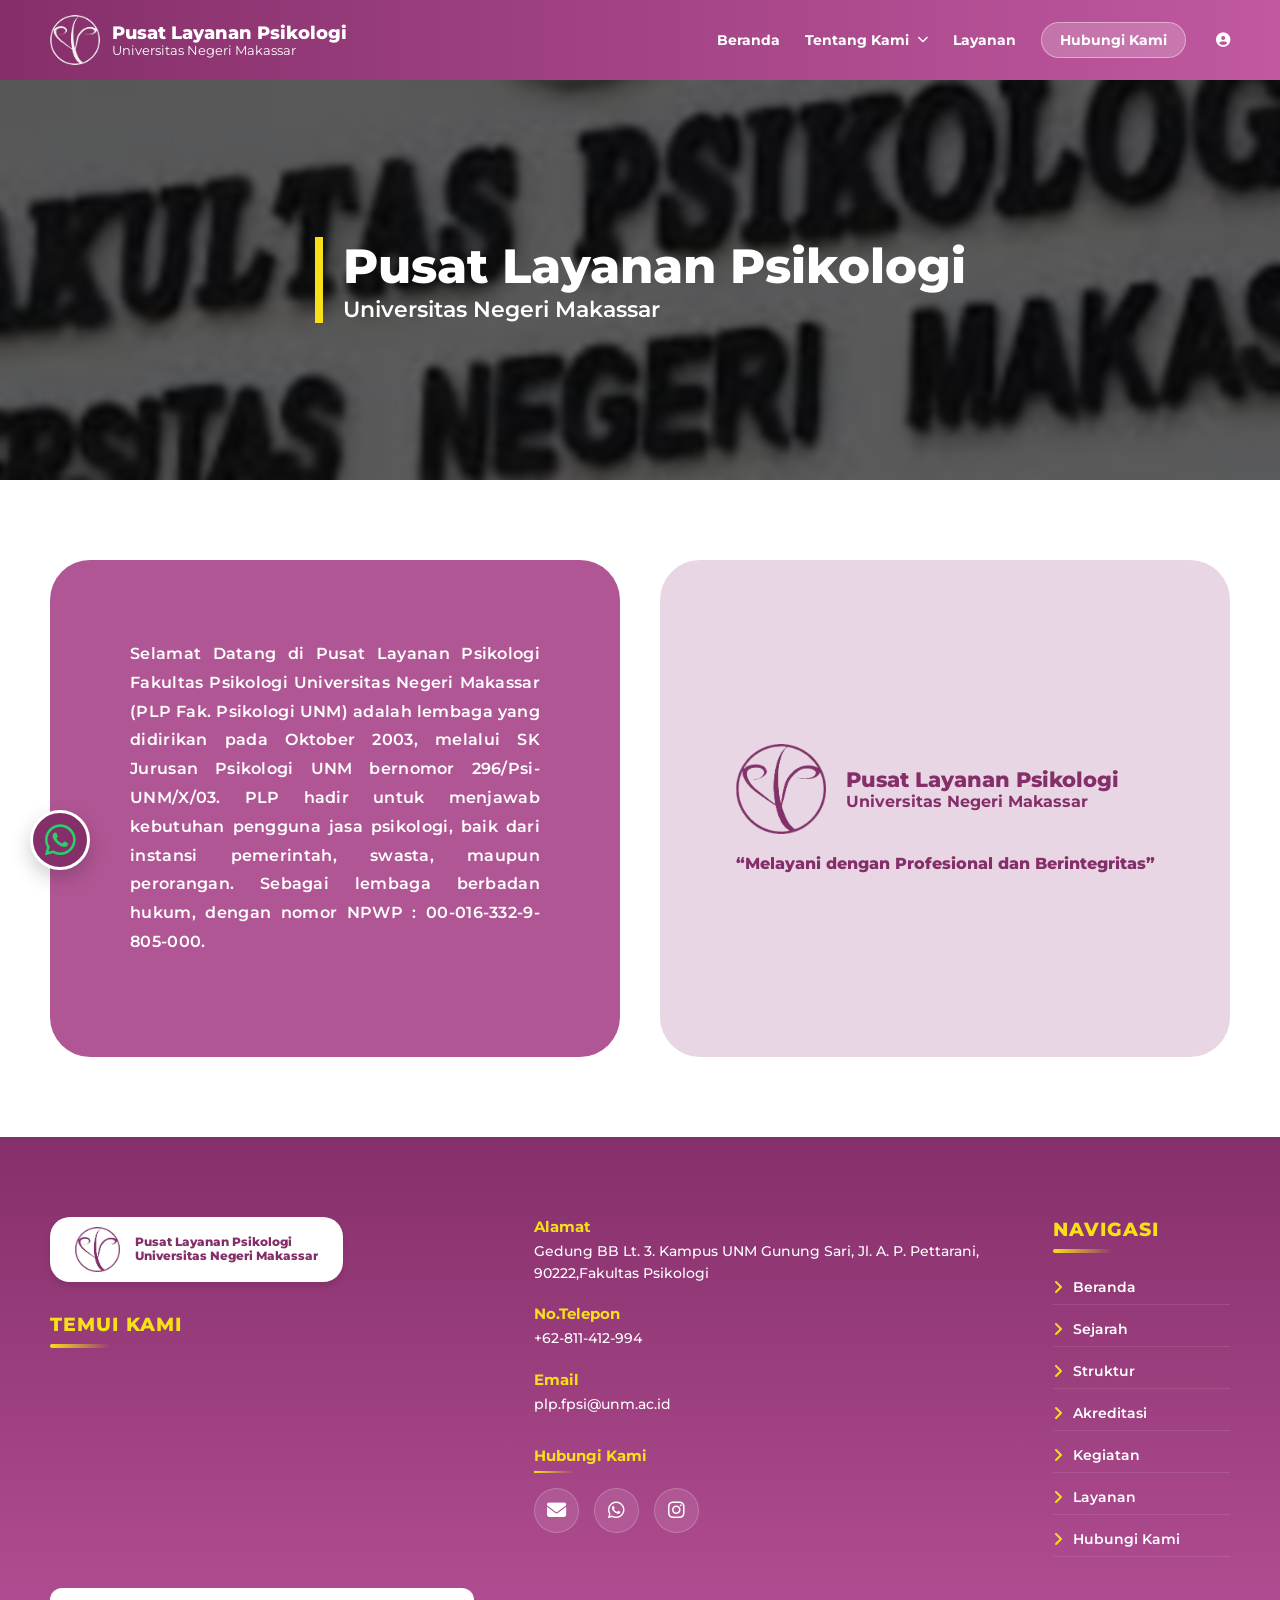
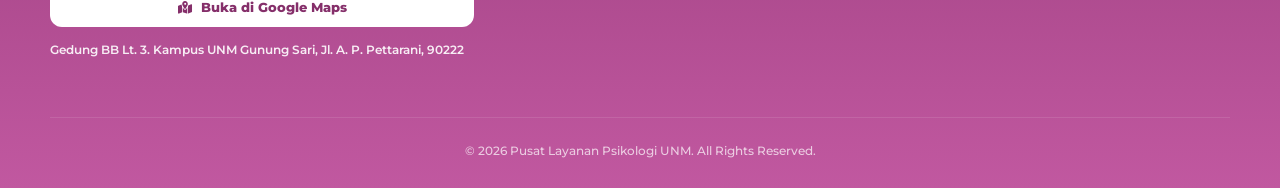
<file: index.html>
<!DOCTYPE html>
<html lang="id">
<head>
    <meta charset="UTF-8">
    <meta name="viewport" content="width=device-width, initial-scale=1.0">
    <title>PLP Fakultas Psikologi UNM</title>
    <link href="https://fonts.googleapis.com/css2?family=Montserrat:wght@400;600;700;800&display=swap" rel="stylesheet">
    <link rel="stylesheet" href="https://cdnjs.cloudflare.com/ajax/libs/font-awesome/6.5.1/css/all.min.css">
    <link rel="stylesheet" href="style.css">
</head>
<script>
    // Script untuk menangani dropdown di perangkat mobile/touchscreen
    document.querySelectorAll('.dropdown').forEach(dropdown => {
        dropdown.addEventListener('click', function(e) {
            if (window.innerWidth <= 992) {
                const content = this.querySelector('.dropdown-content');
                const isVisible = content.style.display === 'block';
                
                // Tutup semua dropdown lain yang sedang terbuka
                document.querySelectorAll('.dropdown-content').forEach(dist => {
                    dist.style.display = 'none';
                });

                // Toggle dropdown yang diklik
                content.style.display = isVisible ? 'none' : 'block';
            }
        });
    });

    // Menutup dropdown jika pengguna mengklik di luar area menu
    window.onclick = function(event) {
        if (!event.target.matches('.dropbtn') && !event.target.matches('.dropbtn-icon') && !event.target.closest('.dropbtn-icon')) {
            document.querySelectorAll('.dropdown-content').forEach(content => {
                content.style.display = 'none';
            });
        }
    }
</script>

<body>

    <header class="navbar">
        <div class="container navbar-flex">
            <div class="brand">
                <img src="image/logoplp2.png" alt="Logo UNM" class="logo-small">
                <div class="brand-text">
                    <h1>Pusat Layanan Psikologi</h1>
                    <p>Universitas Negeri Makassar</p>
                </div>
            </div>
            <nav class="nav-links">
                <a href="beranda.html">Beranda</a>
                
                <div class="dropdown">
                    <a href="#" class="dropbtn">
                        Tentang Kami <i class="fa-solid fa-chevron-down arrow-icon"></i>
                    </a>
                    <div class="dropdown-content">
                        <a href="beranda.html">Profil Umum</a>
                        <div class="dropdown-divider"></div>
                        <a href="sejarah.html">Sejarah</a>
                        <a href="struktur.html">Struktur</a>
                        <a href="akreditasi.html">Akreditasi</a>
                        <a href="kegiatan.html">Kegiatan</a>
                    </div>
                </div>

                <a href="layanan.html">Layanan</a>
                <a href="hubungi-kami.html" class="btn-primary">Hubungi Kami</a>
                
                <div class="dropdown user-access">
    <a href="#" class="dropbtn-icon">
        <i class="fa-solid fa-circle-user"></i>
    </a>
    <div class="dropdown-content dropdown-right">
        <p class="dropdown-label">Masuk Sebagai</p>
        <div class="dropdown-divider"></div>
        <a href="login-admin.html"><i class="fa-solid fa-user-shield"></i> Admin</a>
        <a href="login-psikolog.html"><i class="fa-solid fa-user-doctor"></i> Psikolog</a>
    </div>
</div>

            </nav>
        </div>
    </header>

    <section class="hero-section">
        <div class="hero-overlay">
            <div class="container">
                <div class="hero-content">
                    <h2 class="hero-title">Pusat Layanan Psikologi</h2>
                    <p class="hero-subtitle">Universitas Negeri Makassar</p>
                </div>
            </div>
        </div>
    </section>

    <main class="main-content">
        <div class="container grid-layout">
            <div class="card card-purple-solid">
                <div class="card-body">
                    <p>Selamat Datang di Pusat Layanan Psikologi Fakultas Psikologi Universitas Negeri Makassar (PLP Fak. Psikologi UNM) adalah lembaga yang didirikan pada Oktober 2003, melalui SK Jurusan Psikologi UNM bernomor 296/Psi-UNM/X/03. PLP hadir untuk menjawab kebutuhan pengguna jasa psikologi, baik dari instansi pemerintah, swasta, maupun perorangan. Sebagai lembaga berbadan hukum, dengan nomor NPWP : 00-016-332-9-805-000.</p>
                </div>
            </div>

            <div class="card card-light-pink">
                <div class="branding-content">
                    <div class="branding-header">
                        <img src="image/logoplp.png" alt="Logo UNM" class="logo-large">
                        <div class="branding-titles">
                            <h3>Pusat Layanan Psikologi</h3>
                            <h4>Universitas Negeri Makassar</h4>
                        </div>
                    </div>
                    <p class="motto">“Melayani dengan Profesional dan Berintegritas”</p>
                </div>
            </div>
        </div>
    </main>

    <footer class="footer">
        <div class="container">
            <div class="footer-grid">
                <div class="footer-col">
                    <div class="capsule-logo">
                        <img src="image/logoplp.png" alt="Logo">
                        <div class="capsule-text">
                            <span>Pusat Layanan Psikologi</span>
                            <span>Universitas Negeri Makassar</span>
                        </div>
                    </div>
                    <h5 class="footer-heading">TEMUI KAMI</h5>
                    <div class="gmaps-container">
                        <iframe src="https://www.google.com/maps/embed?pb=!1m18!1m12!1m3!1d3973.615147424619!2d119.4347713!3d-5.1610484!2m3!1f0!2f0!3f0!3m2!1i1024!2i768!4f13.1!3m3!1m2!1s0x2dbee2b06297314d%3A0x7d0186191f69607d!2sFakultas%20Psikologi%20UNM!5e0!3m2!1sid!2sid!4v1700000000000" allowfullscreen="" loading="lazy"></iframe>
                    </div>
                    <a href="https://maps.app.goo.gl/ftLjgdCa144ZHcWp6" class="btn-gmaps"><i class="fa-solid fa-map-location-dot"></i> Buka di Google Maps</a>
                    <p class="footer-mini-address">Gedung BB Lt. 3. Kampus UNM Gunung Sari, Jl. A. P. Pettarani, 90222</p>
                </div>
                <div class="footer-col info-center">
                    <div class="contact-group">
                        <div class="contact-item"><strong>Alamat</strong><p>Gedung BB Lt. 3. Kampus UNM Gunung Sari, Jl. A. P. Pettarani, 90222,Fakultas Psikologi</p></div>
                        <div class="contact-item"><strong>No.Telepon</strong><p>+62-811-412-994</p></div>
                        <div class="contact-item"><strong>Email</strong><p>plp.fpsi@unm.ac.id</p></div>
                    </div>
                    <div class="social-wrapper">
                        <strong>Hubungi Kami</strong>
                        <div class="social-icons">
                            <a href="#"><i class="fa-solid fa-envelope"></i></a>
                            <a href="https://wa.me/62811412994"><i class="fa-brands fa-whatsapp"></i></a>
                            <a href="https://www.instagram.com/pusat_layananpsikologi?igsh=aXh5MWg4MDQzcXRw"><i class="fa-brands fa-instagram"></i></a>
                        </div>
                    </div>
                </div>
                <div class="footer-col">
                    <h5 class="footer-heading">NAVIGASI</h5>
                    <ul class="footer-links">
                        <li><a href="beranda.html">Beranda</a></li>
                        <li><a href="sejarah.html">Sejarah</a></li>
                        <li><a href="struktur.html">Struktur</a></li>
                        <li><a href="Akreditasi.html">Akreditasi</a></li>
                        <li><a href="Kegiatan.html">Kegiatan</a></li>
                        <li><a href="layanan.html">Layanan</a></li>
                        <li><a href="hubungi-kami.html">Hubungi Kami</a></li>
                    </ul>
                </div>
            </div>
            <div class="footer-bottom">
                <p>© 2026 Pusat Layanan Psikologi UNM. All Rights Reserved.</p>
            </div>
        </div>
    </footer>

    <a href="https://wa.me/62811412994" class="wa-float" target="_blank">
        <i class="fa-brands fa-whatsapp"></i>
    </a>

    

</body>
</html>
</file>
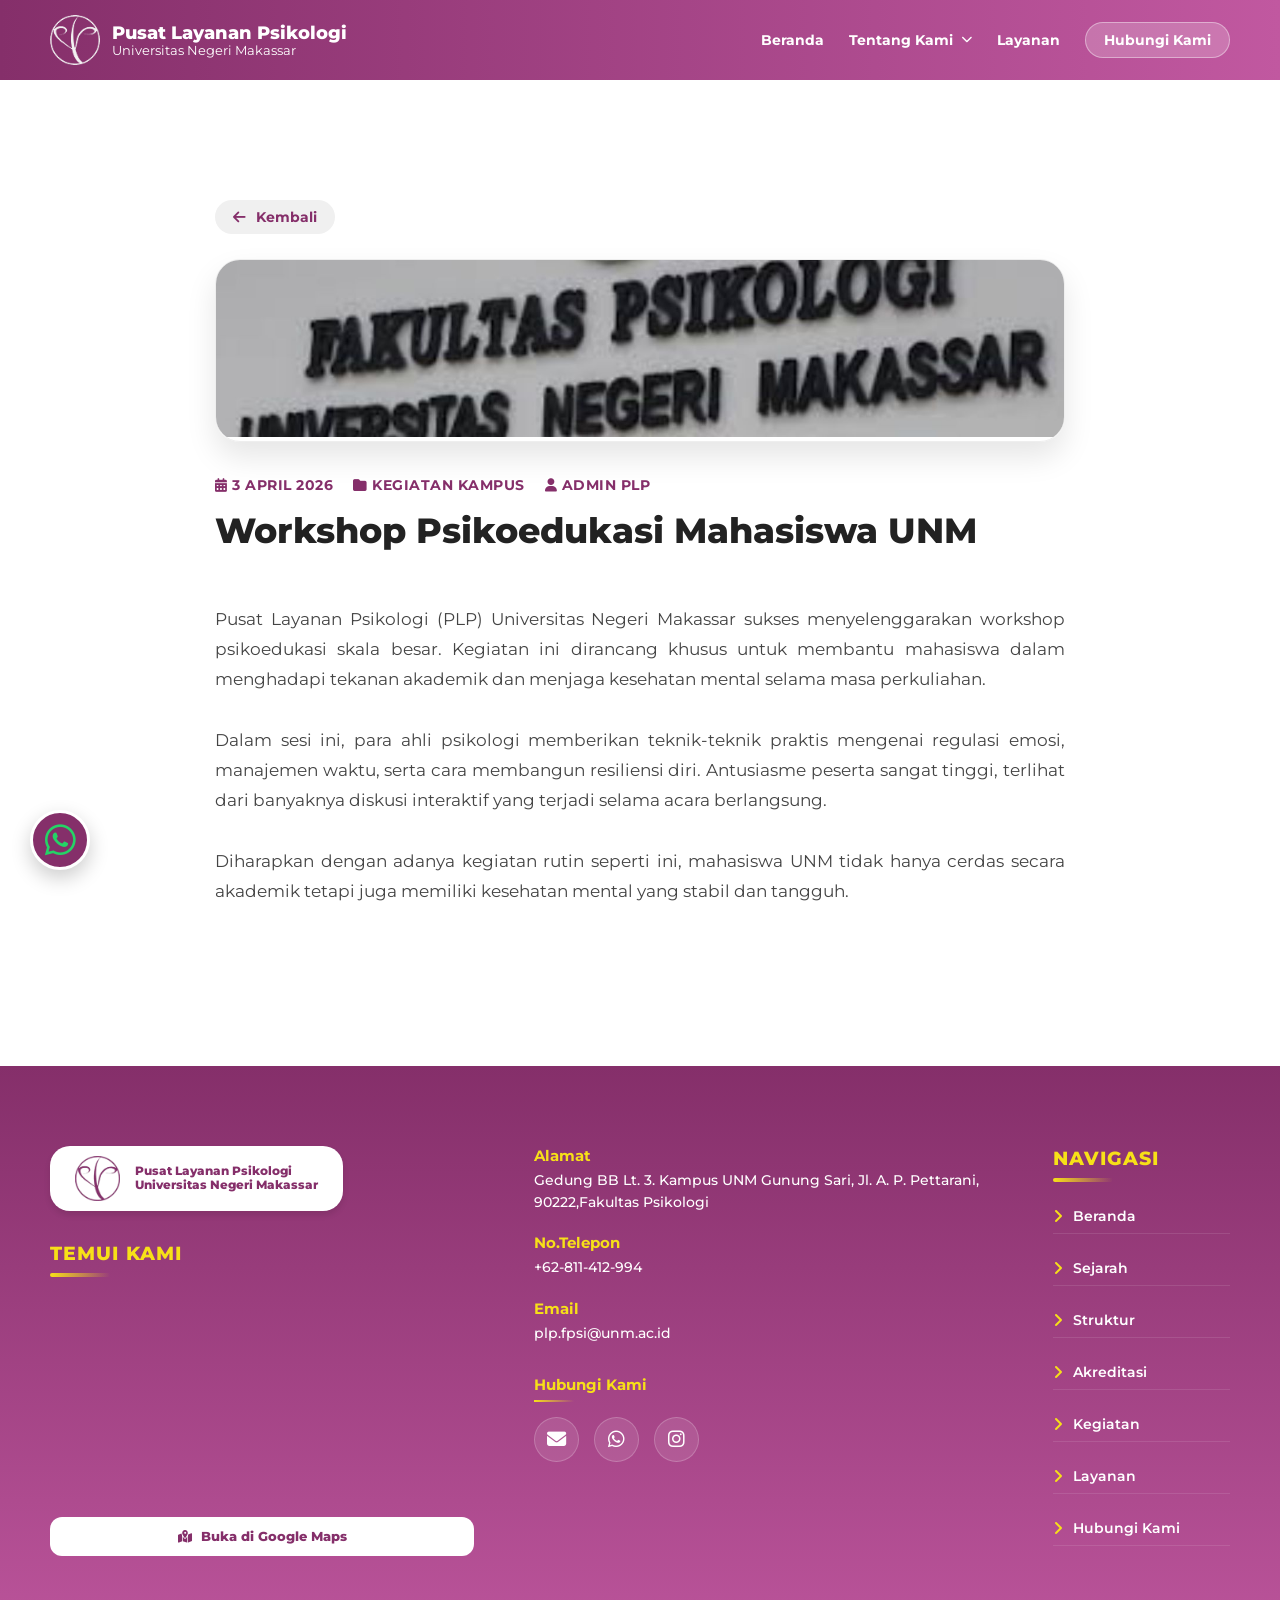
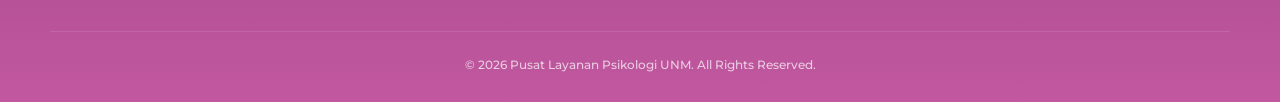
<file: detail_kegiatan.html>
<!DOCTYPE html>
<html lang="id">
<head>
    <meta charset="UTF-8">
    <meta name="viewport" content="width=device-width, initial-scale=1.0">
    <title>Detail Kegiatan - PLP Fakultas Psikologi UNM</title>
    <link href="https://fonts.googleapis.com/css2?family=Montserrat:wght@400;600;700;800&display=swap" rel="stylesheet">
    <link rel="stylesheet" href="https://cdnjs.cloudflare.com/ajax/libs/font-awesome/6.5.1/css/all.min.css">
    <link rel="stylesheet" href="style.css">
    <link rel="stylesheet" href="kegiatan.css">
    <style>
        .detail-container { 
            padding: 40px 0 80px 0; 
            max-width: 850px; 
            margin: 0 auto; 
        }
        
        .btn-back { 
            display: inline-flex; 
            align-items: center; 
            gap: 10px; 
            margin-bottom: 25px; 
            color: #852F6A; 
            text-decoration: none; 
            font-weight: 700; 
            font-size: 0.9rem;
            transition: 0.3s;
            background: #f0f0f0;
            padding: 8px 18px;
            border-radius: 50px;
        }
        
        .btn-back:hover { 
            background: #852F6A;
            color: #fff; 
            transform: translateX(-5px); 
        }

        .main-image-wrapper { 
            width: 100%; 
            max-height: 400px; 
            border-radius: 25px; 
            overflow: hidden;
            box-shadow: 0 15px 30px rgba(0,0,0,0.1); 
            margin-bottom: 35px;
            border: 1px solid #eee;
        }
        
        .main-image-wrapper img {
            width: 100%;
            height: 100%;
            object-fit: cover; 
        }
        
        .meta-info { 
            margin-bottom: 15px; 
            color: #852F6A; 
            font-weight: 700; 
            display: flex; 
            flex-wrap: wrap;
            gap: 20px;
            font-size: 0.85rem;
            text-transform: uppercase;
            letter-spacing: 0.5px;
        }

        .detail-title { 
            font-size: 2.2rem; 
            font-weight: 800; 
            color: #222; 
            margin-bottom: 20px; 
            line-height: 1.3; 
        }

        .detail-text { 
            font-size: 1.05rem; 
            line-height: 1.8; 
            color: #444; 
            text-align: justify; 
            white-space: pre-line; 
        }

        /* Penyelamat Navigasi Footer */
        .footer-links {
            list-style: none;
            padding: 0;
            margin: 0;
            display: flex;
            flex-direction: column;
            gap: 10px; /* Jarak antar menu */
        }

        @media (max-width: 768px) {
            .detail-container { padding: 30px 20px; }
            .detail-title { font-size: 1.7rem; }
            .main-image-wrapper { max-height: 250px; }
        }
    </style>
</head>
<script>
    // Script untuk menangani dropdown di perangkat mobile/touchscreen
    document.querySelectorAll('.dropdown').forEach(dropdown => {
        dropdown.addEventListener('click', function(e) {
            if (window.innerWidth <= 992) {
                const content = this.querySelector('.dropdown-content');
                const isVisible = content.style.display === 'block';
                
                // Tutup semua dropdown lain yang sedang terbuka
                document.querySelectorAll('.dropdown-content').forEach(dist => {
                    dist.style.display = 'none';
                });

                // Toggle dropdown yang diklik
                content.style.display = isVisible ? 'none' : 'block';
            }
        });
    });

    // Menutup dropdown jika pengguna mengklik di luar area menu
    window.onclick = function(event) {
        if (!event.target.matches('.dropbtn') && !event.target.matches('.dropbtn-icon') && !event.target.closest('.dropbtn-icon')) {
            document.querySelectorAll('.dropdown-content').forEach(content => {
                content.style.display = 'none';
            });
        }
    }
</script>

<body>

    <header class="navbar">
        <div class="container navbar-flex">
            <div class="brand">
                <img src="image/logoplp2.png" alt="Logo UNM" class="logo-small">
                <div class="brand-text">
                    <h1>Pusat Layanan Psikologi</h1>
                    <p>Universitas Negeri Makassar</p>
                </div>
            </div>
            <nav class="nav-links">
                <a href="beranda.html">Beranda</a>
                <div class="dropdown">
                    <a href="#" class="dropbtn">
                        Tentang Kami <i class="fa-solid fa-chevron-down arrow-icon"></i>
                    </a>
                    <div class="dropdown-content">
                        <a href="beranda.html">Profil Umum</a>
                        <div class="dropdown-divider"></div>
                        <a href="sejarah.html">Sejarah</a>
                        <a href="struktur.html">Struktur</a>
                        <a href="akreditasi.html">Akreditasi</a>
                        <a href="kegiatan.html">Kegiatan</a>
                    </div>
                </div>
                <a href="layanan.html">Layanan</a>
                <a href="hubungi-kami.html" class="btn-primary">Hubungi Kami</a>

                
            </nav>
        </div>
    </header>

    <main class="main-content">
        <div class="container detail-container">
            <a href="kegiatan.html" class="btn-back">
                <i class="fa-solid fa-arrow-left"></i> Kembali
            </a>
            
            <div class="main-image-wrapper">
                <img src="image/unm.jpg" alt="Foto Kegiatan">
            </div>

            <div class="meta-info">
                <span><i class="fa-solid fa-calendar-alt"></i> 3 April 2026</span>
                <span><i class="fa-solid fa-folder"></i> Kegiatan Kampus</span>
                <span><i class="fa-solid fa-user"></i> Admin PLP</span>
            </div>

            <h1 class="detail-title">Workshop Psikoedukasi Mahasiswa UNM</h1>
            
            <article class="detail-text">
                Pusat Layanan Psikologi (PLP) Universitas Negeri Makassar sukses menyelenggarakan workshop psikoedukasi skala besar. Kegiatan ini dirancang khusus untuk membantu mahasiswa dalam menghadapi tekanan akademik dan menjaga kesehatan mental selama masa perkuliahan.

                Dalam sesi ini, para ahli psikologi memberikan teknik-teknik praktis mengenai regulasi emosi, manajemen waktu, serta cara membangun resiliensi diri. Antusiasme peserta sangat tinggi, terlihat dari banyaknya diskusi interaktif yang terjadi selama acara berlangsung.

                Diharapkan dengan adanya kegiatan rutin seperti ini, mahasiswa UNM tidak hanya cerdas secara akademik tetapi juga memiliki kesehatan mental yang stabil dan tangguh.
            </article>
        </div>
    </main>

    <footer class="footer">
        <div class="container">
            <div class="footer-grid">
                <div class="footer-col">
                    <div class="capsule-logo">
                        <img src="image/logoplp.png" alt="Logo">
                        <div class="capsule-text">
                            <span>Pusat Layanan Psikologi</span>
                            <span>Universitas Negeri Makassar</span>
                        </div>
                    </div>
                    <h5 class="footer-heading">TEMUI KAMI</h5>
                    <div class="gmaps-container">
                        <iframe src="https://www.google.com/maps/embed?pb=!1m18!1m12!1m3!1d3973.743422639077!2d119.4344!3d-5.1476!2m3!1f0!2f0!3f0!3m2!1i1024!2i768!4f13.1!3m3!1m2!1s0x0%3A0x0!2zNcKwMDgnNTEuNCJTIDExOcKwMjYnMDMuOCJF!5e0!3m2!1sid!2sid!4v1645500000000!5m2!1sid!2sid" allowfullscreen="" loading="lazy"></iframe>
                    </div>
                    <a href="https://maps.app.goo.gl/ftLjgdCa144ZHcWp6" class="btn-gmaps"><i class="fa-solid fa-map-location-dot"></i> Buka di Google Maps</a>
                </div>

                <div class="footer-col info-center">
                    <div class="contact-group">
                        <div class="contact-item"><strong>Alamat</strong><p>Gedung BB Lt. 3. Kampus UNM Gunung Sari, Jl. A. P. Pettarani, 90222,Fakultas Psikologi</p></div>
                        <div class="contact-item"><strong>No.Telepon</strong><p>+62-811-412-994</p></div>
                        <div class="contact-item"><strong>Email</strong><p>plp.fpsi@unm.ac.id</p></div>
                    </div>
                    <div class="social-wrapper">
                        <strong>Hubungi Kami</strong>
                        <div class="social-icons">
                            <a href="plp.fpsi@unm.ac.id"><i class="fa-solid fa-envelope"></i></a>
                            <a href="https://wa.me/62811412994"><i class="fa-brands fa-whatsapp"></i></a>
                            <a href="https://www.instagram.com/pusat_layananpsikologi?igsh=aXh5MWg4MDQzcXRw"><i class="fa-brands fa-instagram"></i></a>
                        </div>
                    </div>
                </div>

                <div class="footer-col">
                    <h5 class="footer-heading">NAVIGASI</h5>
                    <ul class="footer-links">
                        <li><a href="beranda.html">Beranda</a></li>
                        <li><a href="sejarah.html">Sejarah</a></li>
                        <li><a href="struktur.html">Struktur</a></li>
                        <li><a href="akreditasi.html">Akreditasi</a></li>
                        <li><a href="kegiatan.html">Kegiatan</a></li>
                        <li><a href="layanan.html">Layanan</a></li>
                        <li><a href="hubungi-kami.html">Hubungi Kami</a></li>
                    </ul>
                </div>
            </div>
            <div class="footer-bottom">
                <p>© 2026 Pusat Layanan Psikologi UNM. All Rights Reserved.</p>
            </div>
        </div>
    </footer>

    <a href="https://wa.me/62811412994" class="wa-float" target="_blank">
        <i class="fa-brands fa-whatsapp"></i>
    </a>

</body>
</html>
</file>
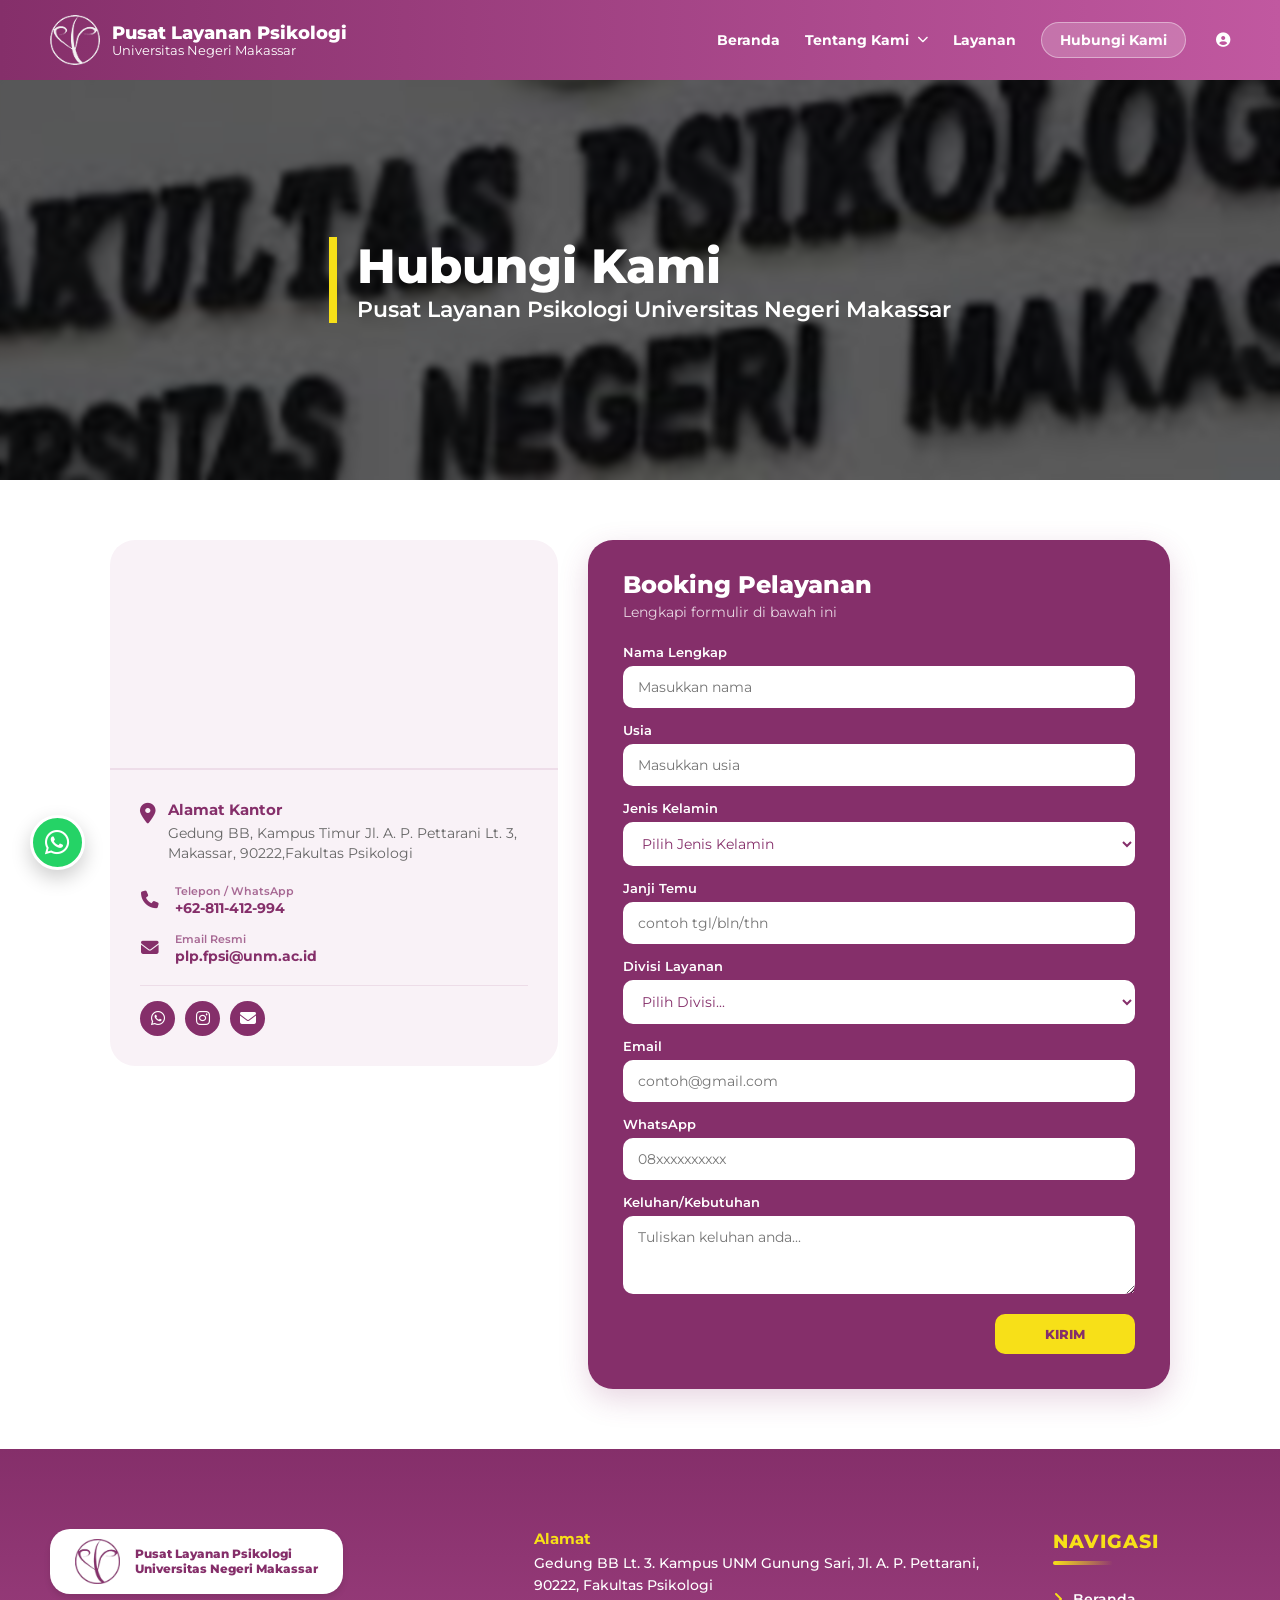
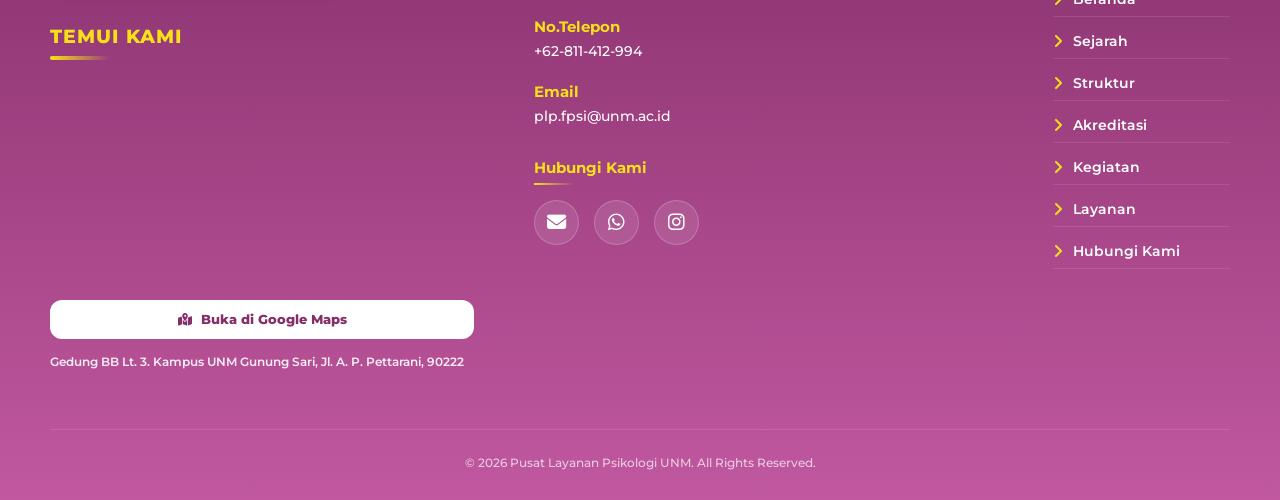
<file: hubungi-kami.html>
<!DOCTYPE html>
<html lang="id">
<head>
    <meta charset="UTF-8">
    <meta name="viewport" content="width=device-width, initial-scale=1.0">
    <title>Hubungi Kami - PLP UNM</title>
    <link href="https://fonts.googleapis.com/css2?family=Montserrat:wght@400;600;700;800&display=swap" rel="stylesheet">
    <link rel="stylesheet" href="https://cdnjs.cloudflare.com/ajax/libs/font-awesome/6.5.1/css/all.min.css">
    <link rel="stylesheet" href="style.css">
    <link rel="stylesheet" href="hubungi-kami.css">
</head>

<script>
    // Script untuk menangani dropdown di perangkat mobile/touchscreen
    document.querySelectorAll('.dropdown').forEach(dropdown => {
        dropdown.addEventListener('click', function(e) {
            if (window.innerWidth <= 992) {
                const content = this.querySelector('.dropdown-content');
                const isVisible = content.style.display === 'block';
                
                // Tutup semua dropdown lain yang sedang terbuka
                document.querySelectorAll('.dropdown-content').forEach(dist => {
                    dist.style.display = 'none';
                });

                // Toggle dropdown yang diklik
                content.style.display = isVisible ? 'none' : 'block';
            }
        });
    });

    // Menutup dropdown jika pengguna mengklik di luar area menu
    window.onclick = function(event) {
        if (!event.target.matches('.dropbtn') && !event.target.matches('.dropbtn-icon') && !event.target.closest('.dropbtn-icon')) {
            document.querySelectorAll('.dropdown-content').forEach(content => {
                content.style.display = 'none';
            });
        }
    }
</script>

<body>

    <header class="navbar">
        <div class="container navbar-flex">
            <div class="brand">
                <img src="image/logoplp2.png" alt="Logo UNM" class="logo-small">
                <div class="brand-text">
                    <h1>Pusat Layanan Psikologi</h1>
                    <p>Universitas Negeri Makassar</p>
                </div>
            </div>
            <nav class="nav-links">
                <a href="beranda.html">Beranda</a>
                <div class="dropdown">
                    <a href="#" class="dropbtn">Tentang Kami <i class="fa-solid fa-chevron-down arrow-icon"></i></a>
                    <div class="dropdown-content">
                        <a href="beranda.html">Profil Umum</a>
                        <div class="dropdown-divider"></div>
                        <a href="sejarah.html">Sejarah</a>
                        <a href="struktur.html">Struktur</a>
                        <a href="akreditasi.html">Akreditasi</a>
                        <a href="kegiatan.html">Kegiatan</a>
                    </div>
                </div>
                <a href="layanan.html">Layanan</a>
                <a href="hubungi-kami.html" class="btn-primary">Hubungi Kami</a>


            <div class="dropdown user-access">
    <a href="#" class="dropbtn-icon">
        <i class="fa-solid fa-circle-user"></i>
    </a>
    <div class="dropdown-content dropdown-right">
        <p class="dropdown-label">Masuk Sebagai</p>
        <div class="dropdown-divider"></div>
        <a href="login-admin.html"><i class="fa-solid fa-user-shield"></i> Admin</a>
        <a href="login-psikolog.html"><i class="fa-solid fa-user-doctor"></i> Psikolog</a>
    </div>
</div>


            </nav>
        </div>
    </header>

    <section class="hero-section">
        <div class="hero-overlay">
            <div class="container">
                <div class="hero-content">
                    <h2 class="hero-title">Hubungi Kami</h2>
                    <p class="hero-subtitle">Pusat Layanan Psikologi Universitas Negeri Makassar</p>
                </div>
            </div>
        </div>
    </section>

    <main class="main-content">
        <div class="container">
            <div class="contact-flex-layout">
                
                <div class="info-card-box reveal">
                    <div class="map-area">
                        <iframe src="https://www.google.com/maps/embed?pb=!1m18!1m12!1m3!1d3973.719815041042!2d119.435775314764!3d-5.180630996240217!2m3!1f0!2f0!3f0!3m2!1i1024!2i768!4f13.1!3m3!1m2!1s0x2dbee2b7454f7a31%3A0xb36a307567844004!2sUNM%20Kampus%20Gunung%20Sari!5e0!3m2!1sid!2sid!4v1700000000000" width="100%" height="250" style="border:0;" allowfullscreen="" loading="lazy"></iframe>
                    </div>
                    
                    <div class="info-content-text">
                        <div class="info-header">
                            <i class="fa-solid fa-location-dot"></i>
                            <div class="info-label">
                                <strong>Alamat Kantor</strong>
                                <p>Gedung BB, Kampus Timur Jl. A. P. Pettarani Lt. 3, Makassar, 90222,Fakultas Psikologi</p>
                            </div>
                        </div>

                        <div class="detail-item">
                            <i class="fa-solid fa-phone"></i>
                            <div class="detail-data">
                                <small>Telepon / WhatsApp</small>
                                <span>+62-811-412-994</span>
                            </div>
                        </div>

                        <div class="detail-item">
                            <i class="fa-solid fa-envelope"></i>
                            <div class="detail-data">
                                <small>Email Resmi</small>
                                <span>plp.fpsi@unm.ac.id</span>
                            </div>
                        </div>

                        <div class="social-connect-footer">
                            <div class="social-circles">
                                <a href="https://wa.me/62811412994" target="_blank"><i class="fa-brands fa-whatsapp"></i></a>
                                <a href="https://www.instagram.com/pusat_layananpsikologi?igsh=aXh5MWg4MDQzcXRw" target="_blank"><i class="fa-brands fa-instagram"></i></a>
                                <a href="plp.fpsi@unm.ac.id"><i class="fa-solid fa-envelope"></i></a>
                            </div>
                        </div>
                    </div>
                </div>

                <div class="form-card-box reveal">
                    <div class="form-banner-top">
                        <h3>Booking Pelayanan</h3>
                        <p>Lengkapi formulir di bawah ini</p>
                    </div>
                    
                    <form class="booking-form-vertical">
                        <div class="form-group">
                            <label>Nama Lengkap</label>
                            <input type="text" placeholder="Masukkan nama" required>
                        </div>
                        <div class="form-group">
                            <label>Usia</label>
                            <input type="number" placeholder="Masukkan usia" required>
                        </div>
                        <div class="form-group">
                            <label>Jenis Kelamin</label>
                            <select required>
                                <option value="" disabled selected>Pilih Jenis Kelamin</option>
                                <option>Pria</option>
                                <option>Wanita</option>
                            </select>
                        </div>
                         <div class="form-group">
                            <label>Janji Temu</label>
                            <input type="text" placeholder="contoh tgl/bln/thn" required>
                        </div>
                        <div class="form-group">
                            <label>Divisi Layanan</label>
                            <select required>
                                <option value="" disabled selected>Pilih Divisi...</option>
                                <option>Divisi Industri dan Organisasi</option>
                                <option>Divisi Pendidikan dan Perkembangan</option>
                                <option>Divisi Konseling</option>
                                <option>Klinik Tumbuh Kembang</option>
                                <option>Psikoedukasi/Training</option>
                                <option>Coaching & Mentoring</option>
                            </select>
                        </div>
                        <div class="form-group">
                            <label>Email</label>
                            <input type="email" placeholder="contoh@gmail.com" required>
                        </div>
                        <div class="form-group">
                            <label>WhatsApp</label>
                            <input type="text" placeholder="08xxxxxxxxxx" required>
                        </div>
                        <div class="form-group">
                            <label>Keluhan/Kebutuhan</label>
                            <textarea rows="3" placeholder="Tuliskan keluhan anda..."></textarea>
                        </div>
                        <div class="form-action-btn-right">
                            <button type="submit" class="btn-submit-booking">KIRIM</button>
                        </div>
                    </form>
                </div>

            </div>
        </div>
    </main>

    <footer class="footer">
        <div class="container">
            <div class="footer-grid">
                <div class="footer-col">
                    <div class="capsule-logo">
                        <img src="image/logoplp.png" alt="Logo">
                        <div class="capsule-text">
                            <span>Pusat Layanan Psikologi</span>
                            <span>Universitas Negeri Makassar</span>
                        </div>
                    </div>
                    <h5 class="footer-heading">TEMUI KAMI</h5>
                    <div class="gmaps-container">
                        <iframe src="https://www.google.com/maps/embed?pb=!1m18!1m12!1m3!1d3973.719815041042!2d119.435775314764!3d-5.180630996240217!2m3!1f0!2f0!3f0!3m2!1i1024!2i768!4f13.1!3m3!1m2!1s0x2dbee2b7454f7a31%3A0xb36a307567844004!2sUNM%20Kampus%20Gunung%20Sari!5e0!3m2!1sid!2sid!4v1700000000000" allowfullscreen="" loading="lazy"></iframe>
                    </div>
                    <a href="https://maps.app.goo.gl/ftLjgdCa144ZHcWp6" class="btn-gmaps"><i class="fa-solid fa-map-location-dot"></i> Buka di Google Maps</a>
                    <p class="footer-mini-address">Gedung BB Lt. 3. Kampus UNM Gunung Sari, Jl. A. P. Pettarani, 90222</p>
                </div>
                
                <div class="footer-col info-center">
                    <div class="contact-group">
                        <div class="contact-item"><strong>Alamat</strong><p>Gedung BB Lt. 3. Kampus UNM Gunung Sari, Jl. A. P. Pettarani, 90222, Fakultas Psikologi</p></div>
                        <div class="contact-item"><strong>No.Telepon</strong><p>+62-811-412-994</p></div>
                        <div class="contact-item"><strong>Email</strong><p>plp.fpsi@unm.ac.id</p></div>
                    </div>
                    <div class="social-wrapper">
                        <strong>Hubungi Kami</strong>
                        <div class="social-icons">
                            <a href="mailto:plp.fpsi@unm.ac.id"><i class="fa-solid fa-envelope"></i></a>
                            <a href="https://wa.me/62811412994" target="_blank"><i class="fa-brands fa-whatsapp"></i></a>
                            <a href="https://www.instagram.com/pusat_layananpsikologi?igsh=aXh5MWg4MDQzcXRw" target="_blank"><i class="fa-brands fa-instagram"></i></a>
                        </div>
                    </div>
                </div>

                <div class="footer-col">
                    <h5 class="footer-heading">NAVIGASI</h5>
                    <ul class="footer-links">
                        <li><a href="beranda.html">Beranda</a></li>
                        <li><a href="sejarah.html">Sejarah</a></li>
                        <li><a href="struktur.html">Struktur</a></li>
                        <li><a href="akreditasi.html">Akreditasi</a></li>
                        <li><a href="kegiatan.html">Kegiatan</a></li>
                        <li><a href="layanan.html">Layanan</a></li>
                        <li><a href="hubungi-kami.html">Hubungi Kami</a></li>
                    </ul>
                </div>
            </div>
            <div class="footer-bottom">
                <p>© 2026 Pusat Layanan Psikologi UNM. All Rights Reserved.</p>
            </div>
        </div>
    </footer>

    <a href="https://wa.me/62811412994" class="wa-float" target="_blank">
        <i class="fa-brands fa-whatsapp"></i>
    </a>

    <script>
        function reveal() {
            var reveals = document.querySelectorAll(".reveal");
            for (var i = 0; i < reveals.length; i++) {
                var windowHeight = window.innerHeight;
                var elementTop = reveals[i].getBoundingClientRect().top;
                if (elementTop < windowHeight - 100) {
                    reveals[i].classList.add("active");
                }
            }
        }
        window.addEventListener("scroll", reveal);
        window.onload = reveal;
    </script>
</body>
</html>
</file>
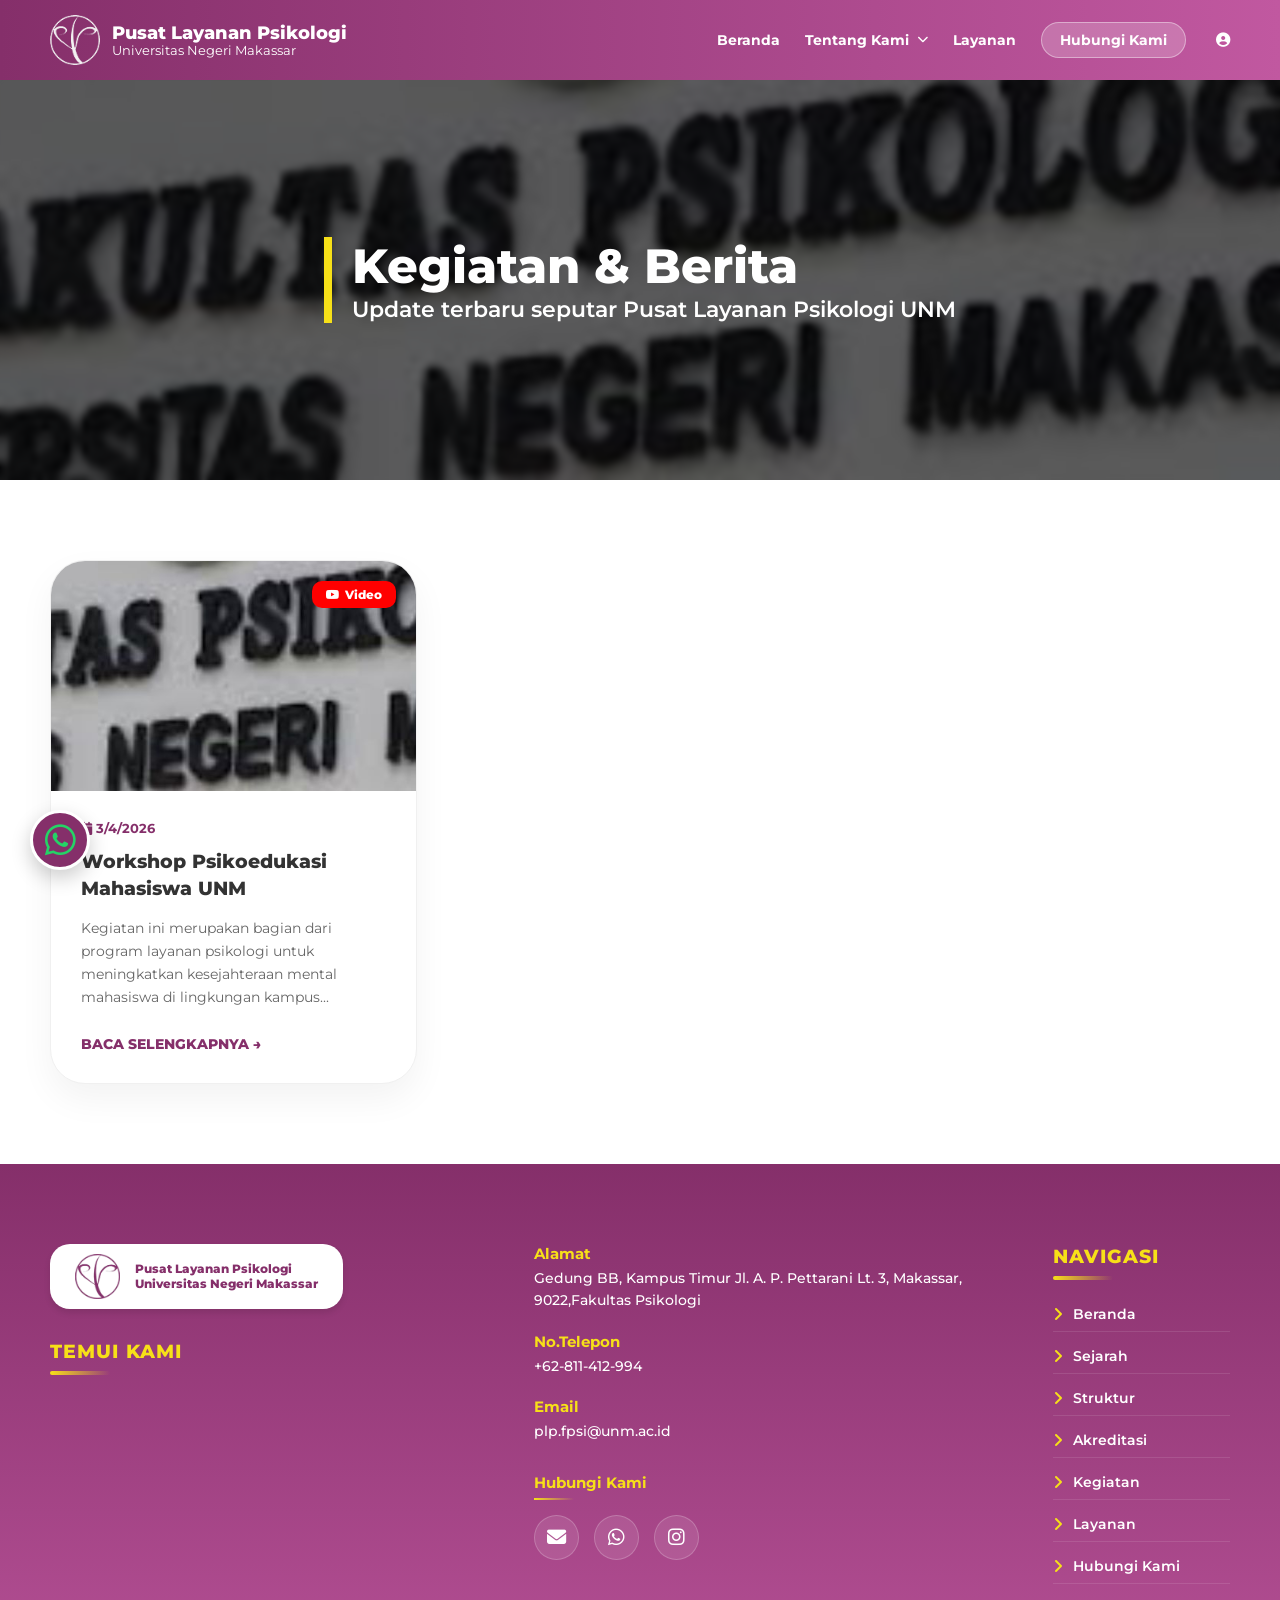
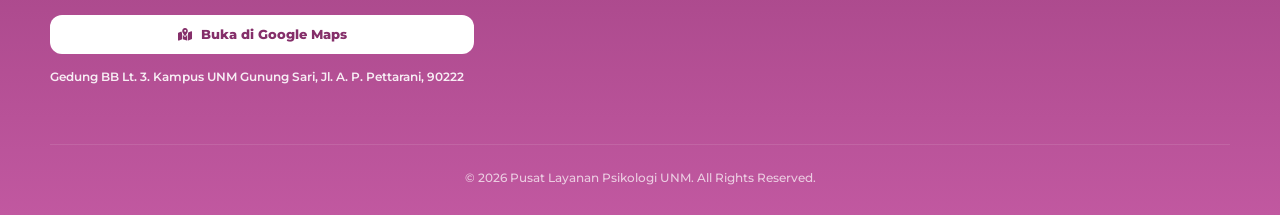
<file: kegiatan.html>
<!DOCTYPE html>
<html lang="id">
<head>
    <meta charset="UTF-8">
    <meta name="viewport" content="width=device-width, initial-scale=1.0">
    <title>Kegiatan - PLP Fakultas Psikologi UNM</title>
    <link href="https://fonts.googleapis.com/css2?family=Montserrat:wght@400;600;700;800&display=swap" rel="stylesheet">
    <link rel="stylesheet" href="https://cdnjs.cloudflare.com/ajax/libs/font-awesome/6.5.1/css/all.min.css">
    <link rel="stylesheet" href="style.css">
    <link rel="stylesheet" href="kegiatan.css">
</head>

<script>
    // Script untuk menangani dropdown di perangkat mobile/touchscreen
    document.querySelectorAll('.dropdown').forEach(dropdown => {
        dropdown.addEventListener('click', function(e) {
            if (window.innerWidth <= 992) {
                const content = this.querySelector('.dropdown-content');
                const isVisible = content.style.display === 'block';
                
                // Tutup semua dropdown lain yang sedang terbuka
                document.querySelectorAll('.dropdown-content').forEach(dist => {
                    dist.style.display = 'none';
                });

                // Toggle dropdown yang diklik
                content.style.display = isVisible ? 'none' : 'block';
            }
        });
    });

    // Menutup dropdown jika pengguna mengklik di luar area menu
    window.onclick = function(event) {
        if (!event.target.matches('.dropbtn') && !event.target.matches('.dropbtn-icon') && !event.target.closest('.dropbtn-icon')) {
            document.querySelectorAll('.dropdown-content').forEach(content => {
                content.style.display = 'none';
            });
        }
    }
</script>

<body>

    <header class="navbar">
        <div class="container navbar-flex">
            <div class="brand">
                <img src="image/logoplp2.png" alt="Logo UNM" class="logo-small">
                <div class="brand-text">
                    <h1>Pusat Layanan Psikologi</h1>
                    <p>Universitas Negeri Makassar</p>
                </div>
            </div>
            <nav class="nav-links">
                <a href="beranda.html">Beranda</a>
                <div class="dropdown">
                    <a href="#" class="dropbtn">
                        Tentang Kami <i class="fa-solid fa-chevron-down arrow-icon"></i>
                    </a>
                    <div class="dropdown-content">
                        <a href="beranda.html">Profil Umum</a>
                        <div class="dropdown-divider"></div>
                        <a href="sejarah.html">Sejarah</a>
                        <a href="struktur.html">Struktur</a>
                        <a href="akreditasi.html">Akreditasi</a>
                        <a href="kegiatan.html">Kegiatan</a>
                    </div>
                </div>
                <a href="layanan.html">Layanan</a>
                <a href="hubungi-kami.html" class="btn-primary">Hubungi Kami</a>

                <div class="dropdown user-access">
    <a href="#" class="dropbtn-icon">
        <i class="fa-solid fa-circle-user"></i>
    </a>
    <div class="dropdown-content dropdown-right">
        <p class="dropdown-label">Masuk Sebagai</p>
        <div class="dropdown-divider"></div>
        <a href="login-admin.html"><i class="fa-solid fa-user-shield"></i> Admin</a>
        <a href="login-psikolog.html"><i class="fa-solid fa-user-doctor"></i> Psikolog</a>
    </div>
</div>

            </nav>
        </div>
    </header>

    <section class="hero-section">
        <div class="hero-overlay">
            <div class="container">
                <div class="hero-content">
                    <h2 class="hero-title">Kegiatan & Berita</h2>
                    <p class="hero-subtitle">Update terbaru seputar Pusat Layanan Psikologi UNM</p>
                </div>
            </div>
        </div>
    </section>

    <main class="main-content">
        <div class="container">
            <div class="kegiatan-grid" id="container-kegiatan">
                
                <div class="news-card">
                    <div class="news-img">
                        <img src="image/unm.jpg" alt="Contoh Kegiatan">
                        <div class="yt-badge"><i class="fa-brands fa-youtube"></i> Video</div>
                    </div>
                    <div class="news-body">
                        <span class="news-date"><i class="fa-solid fa-calendar-day"></i> 3/4/2026</span>
                        <h3>Workshop Psikoedukasi Mahasiswa UNM</h3>
                        <p>Kegiatan ini merupakan bagian dari program layanan psikologi untuk meningkatkan kesejahteraan mental mahasiswa di lingkungan kampus...</p>
                        <a href="detail_kegiatan.html" class="btn-selengkapnya">BACA SELENGKAPNYA →</a>
                    </div>
                </div>

            </div>
        </div>
    </main>

    <footer class="footer">
        <div class="container">
            <div class="footer-grid">
                <div class="footer-col">
                    <div class="capsule-logo">
                        <img src="image/logoplp.png" alt="Logo">
                        <div class="capsule-text">
                            <span>Pusat Layanan Psikologi</span>
                            <span>Universitas Negeri Makassar</span>
                        </div>
                    </div>
                    <h5 class="footer-heading">TEMUI KAMI</h5>
                    <div class="gmaps-container">
                        <iframe src="https://www.google.com/maps/embed?pb=!1m18!1m12!1m3!1d3973.743422639077!2d119.4344!3d-5.1476!2m3!1f0!2f0!3f0!3m2!1i1024!2i768!4f13.1!3m3!1m2!1s0x0%3A0x0!2zNcKwMDgnNTEuNCJTIDExOcKwMjYnMDMuOCJF!5e0!3m2!1sid!2sid!4v1645500000000!5m2!1sid!2sid" allowfullscreen="" loading="lazy"></iframe>
                    </div>
                    <a href="https://maps.app.goo.gl/ftLjgdCa144ZHcWp6" class="btn-gmaps"><i class="fa-solid fa-map-location-dot"></i> Buka di Google Maps</a>
                    <p class="footer-mini-address">Gedung BB Lt. 3. Kampus UNM Gunung Sari, Jl. A. P. Pettarani, 90222</p>
                </div>
                <div class="footer-col info-center">
                    <div class="contact-group">
                        <div class="contact-item"><strong>Alamat</strong><p>Gedung BB, Kampus Timur Jl. A. P. Pettarani Lt. 3, Makassar, 9022,Fakultas Psikologi</p></div>
                        <div class="contact-item"><strong>No.Telepon</strong><p>+62-811-412-994</p></div>
                        <div class="contact-item"><strong>Email</strong><p>plp.fpsi@unm.ac.id</p></div>
                    </div>
                    <div class="social-wrapper">
                        <strong>Hubungi Kami</strong>
                        <div class="social-icons">
                            <a href="#"><i class="fa-solid fa-envelope"></i></a>
                            <a href="https://wa.me/62811412994"><i class="fa-brands fa-whatsapp"></i></a>
                            <a href="https://www.instagram.com/pusat_layananpsikologi?igsh=aXh5MWg4MDQzcXRw"><i class="fa-brands fa-instagram"></i></a>
                        </div>
                    </div>
                </div>
                <div class="footer-col">
                    <h5 class="footer-heading">NAVIGASI</h5>
                    <ul class="footer-links">
                        <li><a href="beranda.html">Beranda</a></li>
                        <li><a href="sejarah.html">Sejarah</a></li>
                        <li><a href="struktur.html">Struktur</a></li>
                        <li><a href="Akreditasi.html">Akreditasi</a></li>
                        <li><a href="kegiatan.html">Kegiatan</a></li>
                        <li><a href="layanan.html">Layanan</a></li>
                        <li><a href="hubungi-kami.html">Hubungi Kami</a></li>
                    </ul>
                </div>
            </div>
            <div class="footer-bottom">
                <p>© 2026 Pusat Layanan Psikologi UNM. All Rights Reserved.</p>
            </div>
        </div>
    </footer>

    <a href="https://wa.me/62811412994" class="wa-float" target="_blank">
        <i class="fa-brands fa-whatsapp"></i>
    </a>

</body>
</html>
</file>
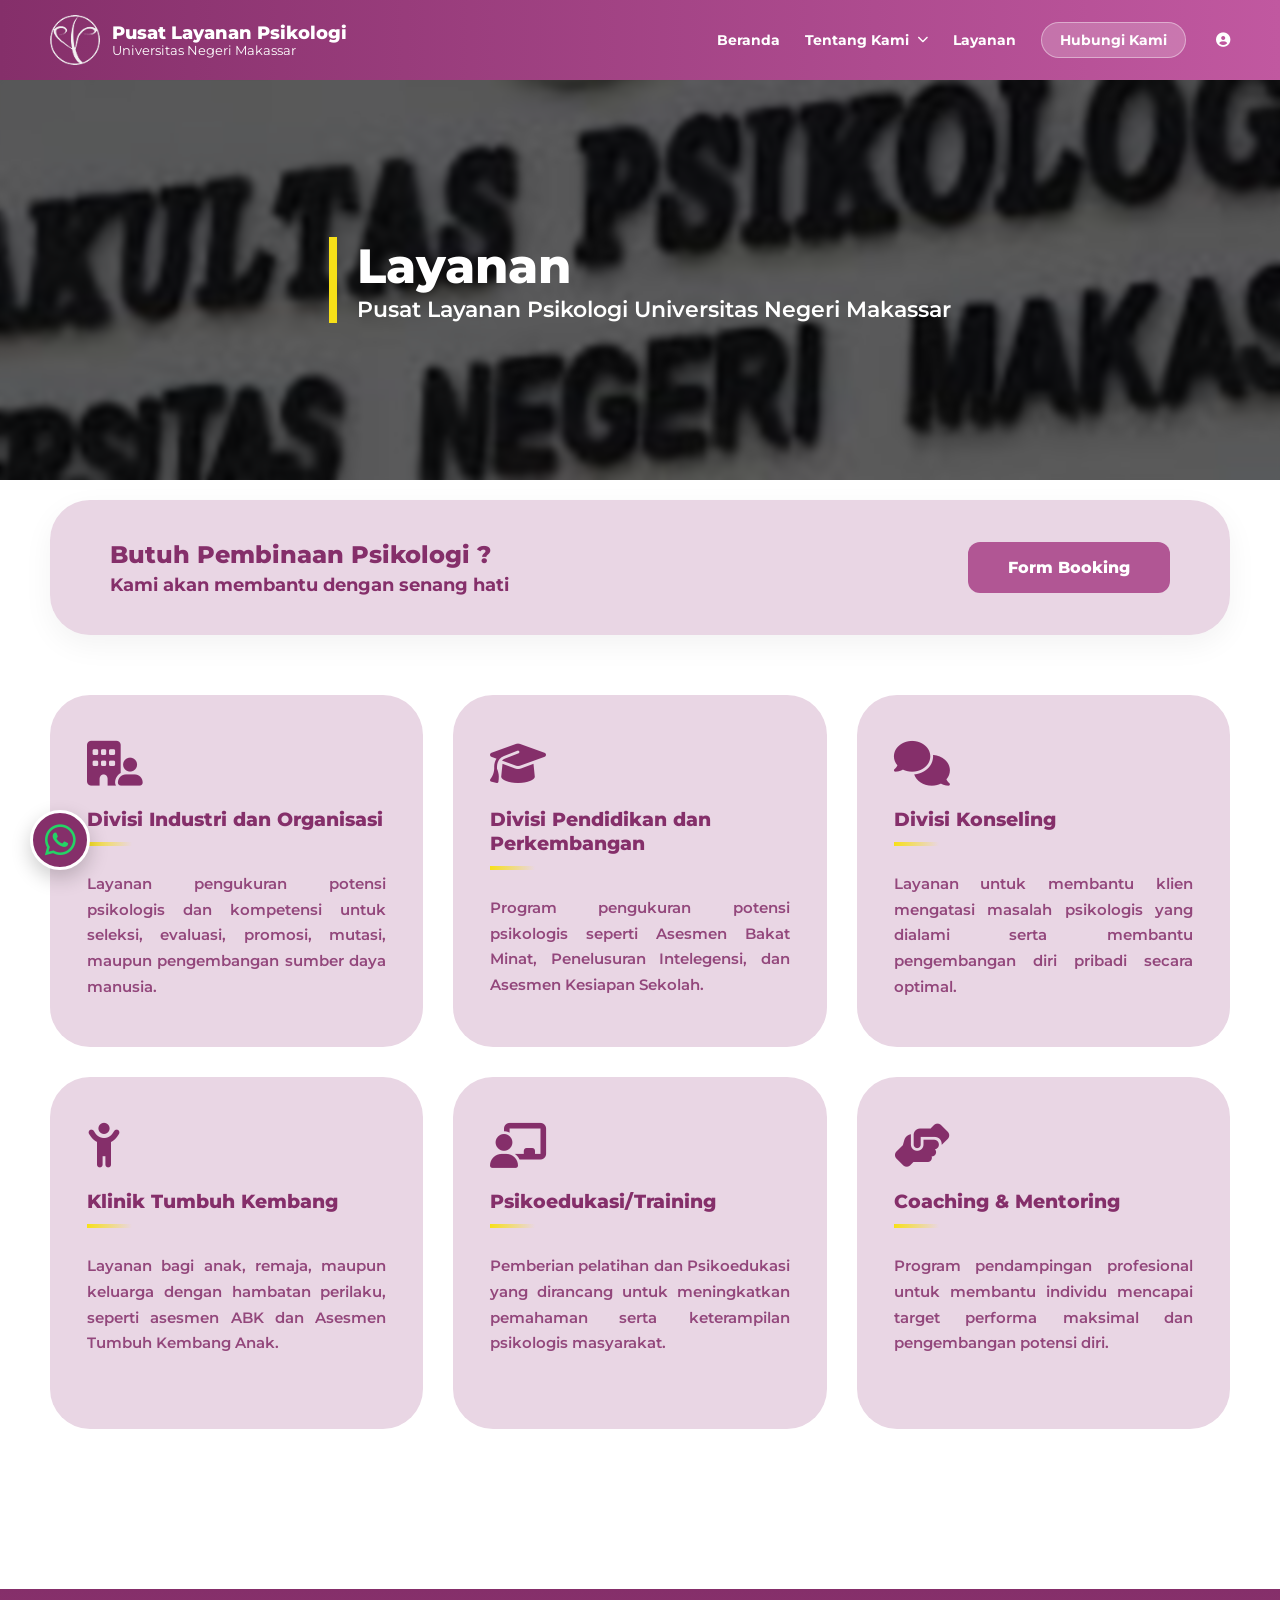
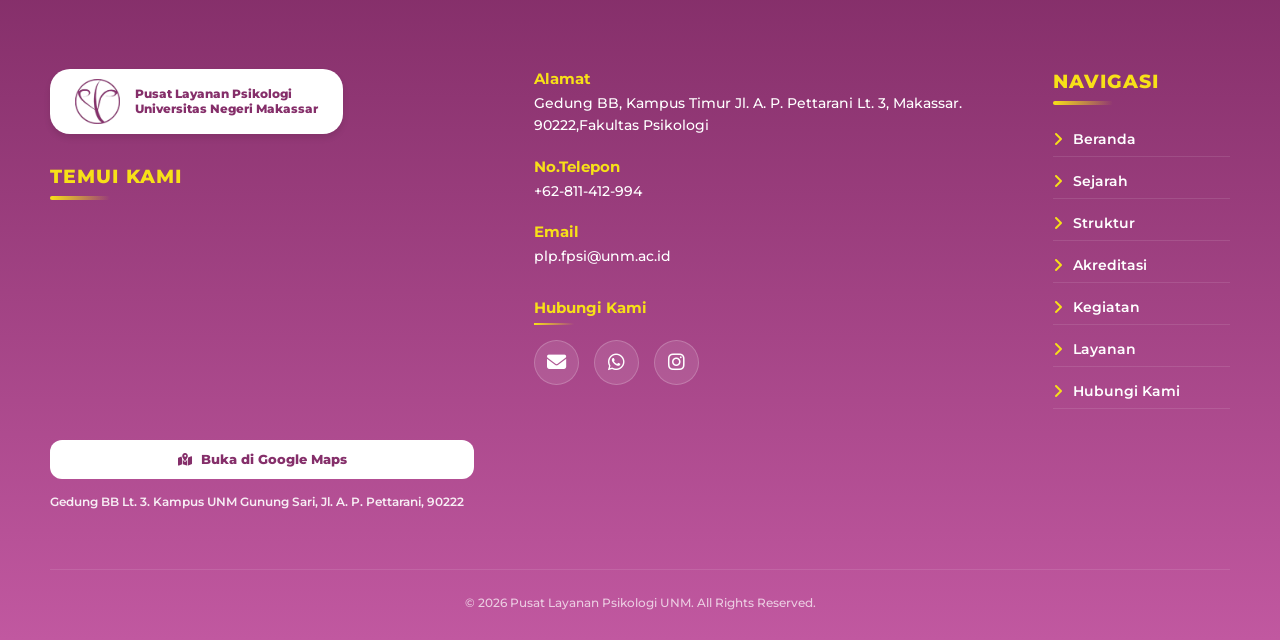
<file: layanan.html>
<!DOCTYPE html>
<html lang="id">
<head>
    <meta charset="UTF-8">
    <meta name="viewport" content="width=device-width, initial-scale=1.0">
    <title>Layanan - PLP Fakultas Psikologi UNM</title>
    <link href="https://fonts.googleapis.com/css2?family=Montserrat:wght@400;600;700;800&display=swap" rel="stylesheet">
    <link rel="stylesheet" href="https://cdnjs.cloudflare.com/ajax/libs/font-awesome/6.5.1/css/all.min.css">
    <link rel="stylesheet" href="style.css"> 
    <link rel="stylesheet" href="layanan.css">
</head>

<script>
    // Script untuk menangani dropdown di perangkat mobile/touchscreen
    document.querySelectorAll('.dropdown').forEach(dropdown => {
        dropdown.addEventListener('click', function(e) {
            if (window.innerWidth <= 992) {
                const content = this.querySelector('.dropdown-content');
                const isVisible = content.style.display === 'block';
                
                // Tutup semua dropdown lain yang sedang terbuka
                document.querySelectorAll('.dropdown-content').forEach(dist => {
                    dist.style.display = 'none';
                });

                // Toggle dropdown yang diklik
                content.style.display = isVisible ? 'none' : 'block';
            }
        });
    });

    // Menutup dropdown jika pengguna mengklik di luar area menu
    window.onclick = function(event) {
        if (!event.target.matches('.dropbtn') && !event.target.matches('.dropbtn-icon') && !event.target.closest('.dropbtn-icon')) {
            document.querySelectorAll('.dropdown-content').forEach(content => {
                content.style.display = 'none';
            });
        }
    }
</script>

<body>

    <header class="navbar">
        <div class="container navbar-flex">
            <div class="brand">
                <img src="image/logoplp2.png" alt="Logo UNM" class="logo-small">
                <div class="brand-text">
                    <h1>Pusat Layanan Psikologi</h1>
                    <p>Universitas Negeri Makassar</p>
                </div>
            </div>
            <nav class="nav-links">
                <a href="beranda.html">Beranda</a>
                
                <div class="dropdown">
                    <a href="#" class="dropbtn">
                        Tentang Kami <i class="fa-solid fa-chevron-down arrow-icon"></i>
                    </a>
                    <div class="dropdown-content">
                        <a href="beranda.html">Profil Umum</a>
                        <div class="dropdown-divider"></div>
                        <a href="sejarah.html">Sejarah</a>
                        <a href="struktur.html">Struktur</a>
                        <a href="akreditasi.html">Akreditasi</a>
                        <a href="kegiatan.html">Kegiatan</a>
                    </div>
                </div>

                <a href="layanan.html">Layanan</a>
                <a href="hubungi-kami.html" class="btn-primary">Hubungi Kami</a>

                <div class="dropdown user-access">
    <a href="#" class="dropbtn-icon">
        <i class="fa-solid fa-circle-user"></i>
    </a>
    <div class="dropdown-content dropdown-right">
        <p class="dropdown-label">Masuk Sebagai</p>
        <div class="dropdown-divider"></div>
        <a href="login-admin.html"><i class="fa-solid fa-user-shield"></i> Admin</a>
        <a href="login-psikolog.html"><i class="fa-solid fa-user-doctor"></i> Psikolog</a>
    </div>
</div>

            </nav>
        </div>
    </header>

    <section class="hero-section">
        <div class="hero-overlay">
            <div class="container">
                <div class="hero-content">
                    <h2 class="hero-title">Layanan</h2>
                    <p class="hero-subtitle">Pusat Layanan Psikologi Universitas Negeri Makassar</p>
                </div>
            </div>
        </div>
    </section>

    <main class="main-content">
        <div class="container">
            
            <div class="booking-banner-wrapper reveal">
                <div class="booking-content">
                    <div class="booking-text-area">
                        <h3>Butuh Pembinaan Psikologi ?</h3>
                        <p>Kami akan membantu dengan senang hati</p>
                    </div>
                    <div class="booking-action">
                        <a href="hubungi-kami.html" class="btn-form-booking">Form Booking</a>
                    </div>
                </div>
            </div>

            <div class="services-grid-layout">
                
                <div class="card-service-box reveal">
                    <div class="card-inner">
                        <i class="fa-solid fa-building-user service-icon"></i>
                        <h4 class="service-title">Divisi Industri dan Organisasi</h4>
                        <p>Layanan pengukuran potensi psikologis dan kompetensi untuk seleksi, evaluasi, promosi, mutasi, maupun pengembangan sumber daya manusia.</p>
                    </div>
                </div>

                <div class="card-service-box reveal">
                    <div class="card-inner">
                        <i class="fa-solid fa-graduation-cap service-icon"></i>
                        <h4 class="service-title">Divisi Pendidikan dan Perkembangan</h4>
                        <p>Program pengukuran potensi psikologis seperti Asesmen Bakat Minat, Penelusuran Intelegensi, dan Asesmen Kesiapan Sekolah.</p>
                    </div>
                </div>

                <div class="card-service-box reveal">
                    <div class="card-inner">
                        <i class="fa-solid fa-comments service-icon"></i>
                        <h4 class="service-title">Divisi Konseling</h4>
                        <p>Layanan untuk membantu klien mengatasi masalah psikologis yang dialami serta membantu pengembangan diri pribadi secara optimal.</p>
                    </div>
                </div>

                <div class="card-service-box reveal">
                    <div class="card-inner">
                        <i class="fa-solid fa-child-reaching service-icon"></i>
                        <h4 class="service-title">Klinik Tumbuh Kembang</h4>
                        <p>Layanan bagi anak, remaja, maupun keluarga dengan hambatan perilaku, seperti asesmen ABK dan Asesmen Tumbuh Kembang Anak.</p>
                    </div>
                </div>

                <div class="card-service-box reveal">
                    <div class="card-inner">
                        <i class="fa-solid fa-chalkboard-user service-icon"></i>
                        <h4 class="service-title">Psikoedukasi/Training</h4>
                        <p>Pemberian pelatihan dan Psikoedukasi yang dirancang untuk meningkatkan pemahaman serta keterampilan psikologis masyarakat.</p>
                    </div>
                </div>

                <div class="card-service-box reveal">
                    <div class="card-inner">
                        <i class="fa-solid fa-handshake-angle service-icon"></i>
                        <h4 class="service-title">Coaching & Mentoring</h4>
                        <p>Program pendampingan profesional untuk membantu individu mencapai target performa maksimal dan pengembangan potensi diri.</p>
                    </div>
                </div>

            </div>
        </div>
    </main>

    <footer class="footer">
        <div class="container">
            <div class="footer-grid">
                <div class="footer-col">
                    <div class="capsule-logo">
                        <img src="image/logoplp.png" alt="Logo">
                        <div class="capsule-text">
                            <span>Pusat Layanan Psikologi</span>
                            <span>Universitas Negeri Makassar</span>
                        </div>
                    </div>
                    <h5 class="footer-heading">TEMUI KAMI</h5>
                    <div class="gmaps-container">
                        <iframe src="https://www.google.com/maps/embed?pb=!1m18!1m12!1m3!1d3973.615147424619!2d119.4347713!3d-5.1610484!2m3!1f0!2f0!3f0!3m2!1i1024!2i768!4f13.1!3m3!1m2!1s0x2dbee2b06297314d%3A0x7d0186191f69607d!2sFakultas%20Psikologi%20UNM!5e0!3m2!1sid!2sid!4v1700000000000" allowfullscreen="" loading="lazy"></iframe>
                    </div>
                    <a href="https://maps.app.goo.gl/ftLjgdCa144ZHcWp6" class="btn-gmaps"><i class="fa-solid fa-map-location-dot"></i> Buka di Google Maps</a>
                    <p class="footer-mini-address">Gedung BB Lt. 3. Kampus UNM Gunung Sari, Jl. A. P. Pettarani, 90222</p>
                </div>
                <div class="footer-col info-center">
                    <div class="contact-group">
                        <div class="contact-item"><strong>Alamat</strong><p>Gedung BB, Kampus Timur Jl. A. P. Pettarani Lt. 3, Makassar. 90222,Fakultas Psikologi</p></div>
                        <div class="contact-item"><strong>No.Telepon</strong><p>+62-811-412-994</p></div>
                        <div class="contact-item"><strong>Email</strong><p>plp.fpsi@unm.ac.id</p></div>
                    </div>
                    <div class="social-wrapper">
                        <strong>Hubungi Kami</strong>
                        <div class="social-icons">
                            <a href="#"><i class="fa-solid fa-envelope"></i></a>
                            <a href="https://wa.me/62811412994"><i class="fa-brands fa-whatsapp"></i></a>
                            <a href="https://www.instagram.com/pusat_layananpsikologi?igsh=aXh5MWg4MDQzcXRw"><i class="fa-brands fa-instagram"></i></a>
                        </div>
                    </div>
                </div>
                 <div class="footer-col">
                    <h5 class="footer-heading">NAVIGASI</h5>
                    <ul class="footer-links">
                        <li><a href="beranda.html">Beranda</a></li>
                        <li><a href="sejarah.html">Sejarah</a></li>
                        <li><a href="struktur.html">Struktur</a></li>
                        <li><a href="Akreditasi.html">Akreditasi</a></li>
                        <li><a href="Kegiatan.html">Kegiatan</a></li>
                        <li><a href="layanan.html">Layanan</a></li>
                        <li><a href="hubungi-kami.html">Hubungi Kami</a></li>
                    </ul>
                </div>
            </div>
            <div class="footer-bottom">
                <p>© 2026 Pusat Layanan Psikologi UNM. All Rights Reserved.</p>
            </div>
        </div>
    </footer>

    <a href="https://wa.me/62811412994" class="wa-float" target="_blank">
        <i class="fa-brands fa-whatsapp"></i>
    </a>

    <script>
        function reveal() {
            var reveals = document.querySelectorAll(".reveal");
            for (var i = 0; i < reveals.length; i++) {
                var windowHeight = window.innerHeight;
                var elementTop = reveals[i].getBoundingClientRect().top;
                var elementVisible = 100;
                if (elementTop < windowHeight - elementVisible) {
                    reveals[i].classList.add("active");
                }
            }
        }
        window.addEventListener("scroll", reveal);
        window.onload = reveal;
    </script>

</body>
</html>
</file>
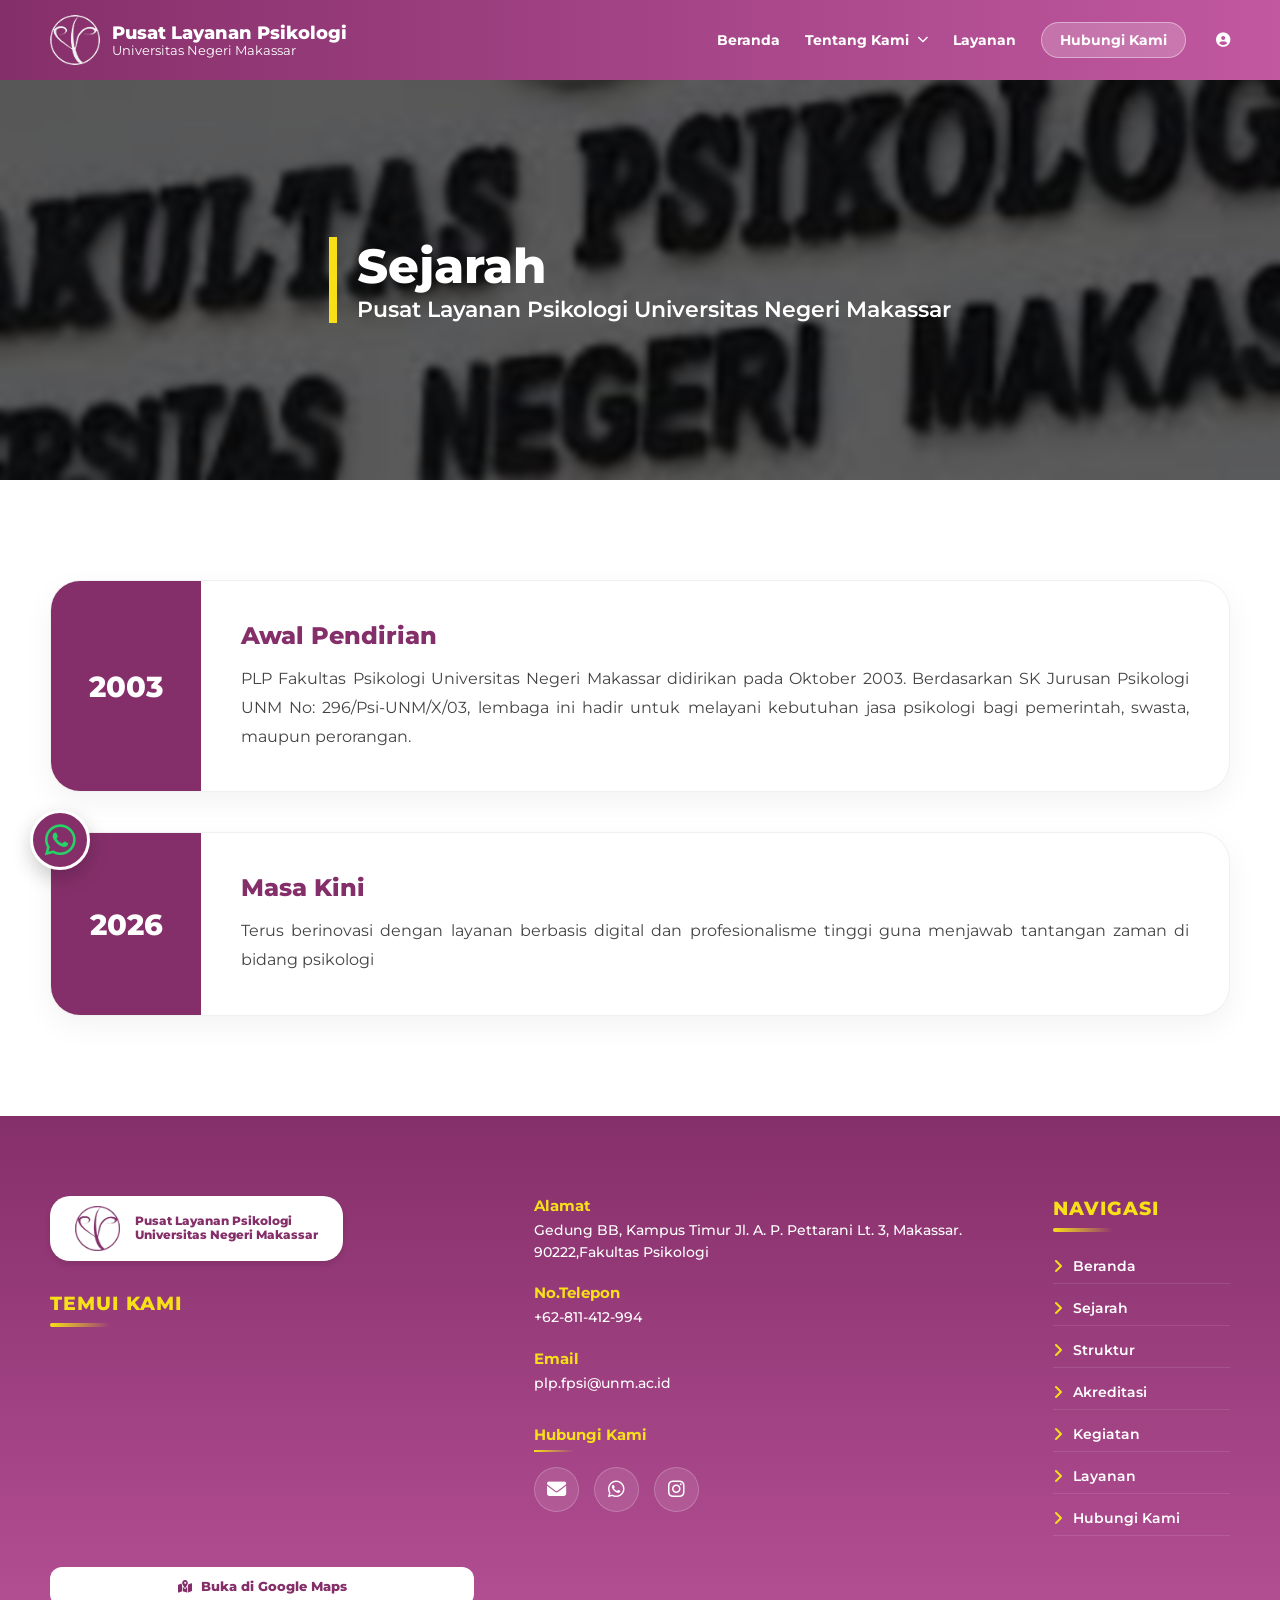
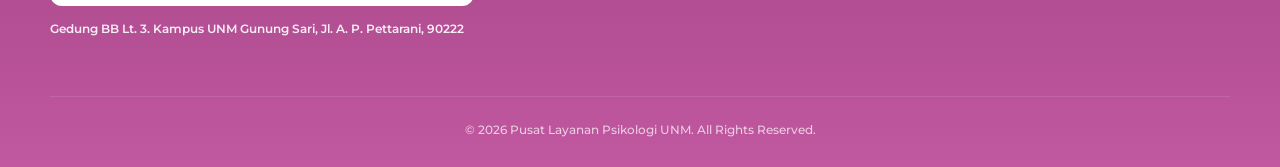
<file: sejarah.html>
<!DOCTYPE html>
<html lang="id">
<head>
    <meta charset="UTF-8">
    <meta name="viewport" content="width=device-width, initial-scale=1.0">
    <title>Sejarah - PLP Fakultas Psikologi UNM</title>
    <link href="https://fonts.googleapis.com/css2?family=Montserrat:wght@400;600;700;800&display=swap" rel="stylesheet">
    <link rel="stylesheet" href="https://cdnjs.cloudflare.com/ajax/libs/font-awesome/6.5.1/css/all.min.css">
    <link rel="stylesheet" href="style.css"> <link rel="stylesheet" href="sejarah.css"> </head>

    <script>
    // Script untuk menangani dropdown di perangkat mobile/touchscreen
    document.querySelectorAll('.dropdown').forEach(dropdown => {
        dropdown.addEventListener('click', function(e) {
            if (window.innerWidth <= 992) {
                const content = this.querySelector('.dropdown-content');
                const isVisible = content.style.display === 'block';
                
                // Tutup semua dropdown lain yang sedang terbuka
                document.querySelectorAll('.dropdown-content').forEach(dist => {
                    dist.style.display = 'none';
                });

                // Toggle dropdown yang diklik
                content.style.display = isVisible ? 'none' : 'block';
            }
        });
    });

    // Menutup dropdown jika pengguna mengklik di luar area menu
    window.onclick = function(event) {
        if (!event.target.matches('.dropbtn') && !event.target.matches('.dropbtn-icon') && !event.target.closest('.dropbtn-icon')) {
            document.querySelectorAll('.dropdown-content').forEach(content => {
                content.style.display = 'none';
            });
        }
    }
</script>

<body>

    <header class="navbar">
        <div class="container navbar-flex">
            <div class="brand">
                <img src="image/logoplp2.png" alt="Logo UNM" class="logo-small">
                <div class="brand-text">
                    <h1>Pusat Layanan Psikologi</h1>
                    <p>Universitas Negeri Makassar</p>
                </div>
            </div>
            <nav class="nav-links">
                <a href="beranda.html">Beranda</a>
                
                <div class="dropdown">
                    <a href="#" class="dropbtn">
                        Tentang Kami <i class="fa-solid fa-chevron-down arrow-icon"></i>
                    </a>
                    <div class="dropdown-content">
                        <a href="beranda.html">Profil Umum</a>
                        <div class="dropdown-divider"></div>
                        <a href="sejarah.html">Sejarah</a>
                        <a href="struktur.html">Struktur</a>
                        <a href="akreditasi.html">Akreditasi</a>
                        <a href="kegiatan.html">Kegiatan</a>
                    </div>
                </div>

                <a href="layanan.html">Layanan</a>
                <a href="hubungi-kami.html" class="btn-primary">Hubungi Kami</a>

                <div class="dropdown user-access">
    <a href="#" class="dropbtn-icon">
        <i class="fa-solid fa-circle-user"></i>
    </a>
    <div class="dropdown-content dropdown-right">
        <p class="dropdown-label">Masuk Sebagai</p>
        <div class="dropdown-divider"></div>
        <a href="login-admin.html"><i class="fa-solid fa-user-shield"></i> Admin</a>
        <a href="login-psikolog.html"><i class="fa-solid fa-user-doctor"></i> Psikolog</a>
    </div>
</div>
            </nav>
        </div>
    </header>

    <section class="hero-section">
        <div class="hero-overlay">
            <div class="container">
                <div class="hero-content">
                    <h2 class="hero-title">Sejarah</h2>
                    <p class="hero-subtitle">Pusat Layanan Psikologi Universitas Negeri Makassar</p>
                </div>
            </div>
        </div>
    </section>

    <main class="main-content">
        <div class="container">
            <div class="history-layout">
                
                <div class="history-box">
                    <div class="year-badge">2003</div>
                    <div class="history-text">
                        <h3>Awal Pendirian</h3>
                        <p>PLP Fakultas Psikologi Universitas Negeri Makassar didirikan pada Oktober 2003. Berdasarkan SK Jurusan Psikologi UNM No: 296/Psi-UNM/X/03, lembaga ini hadir untuk melayani kebutuhan jasa psikologi bagi pemerintah, swasta, maupun perorangan.</p>
                    </div>
                </div>

                
                <div class="history-box">
                    <div class="year-badge">2026</div>
                    <div class="history-text">
                        <h3>Masa Kini</h3>
                        <p>Terus berinovasi dengan layanan berbasis digital dan profesionalisme tinggi guna menjawab tantangan zaman di bidang psikologi</p>
                    </div>
                </div>

            </div>
        </div>
    </main>

    <footer class="footer">
        <div class="container">
            <div class="footer-grid">
                <div class="footer-col">
                    <div class="capsule-logo">
                        <img src="image/logoplp.png" alt="Logo">
                        <div class="capsule-text">
                            <span>Pusat Layanan Psikologi</span>
                            <span>Universitas Negeri Makassar</span>
                        </div>
                    </div>
                    <h5 class="footer-heading">TEMUI KAMI</h5>
                    <div class="gmaps-container">
                        <iframe src="https://www.google.com/maps/embed?pb=!1m18!1m12!1m3!1d3973.615147424619!2d119.4347713!3d-5.1610484!2m3!1f0!2f0!3f0!3m2!1i1024!2i768!4f13.1!3m3!1m2!1s0x2dbee2b06297314d%3A0x7d0186191f69607d!2sFakultas%20Psikologi%20UNM!5e0!3m2!1sid!2sid!4v1700000000000" allowfullscreen="" loading="lazy"></iframe>
                    </div>
                    <a href="https://maps.app.goo.gl/ftLjgdCa144ZHcWp6" class="btn-gmaps"><i class="fa-solid fa-map-location-dot"></i> Buka di Google Maps</a>
                    <p class="footer-mini-address">Gedung BB Lt. 3. Kampus UNM Gunung Sari, Jl. A. P. Pettarani, 90222</p>
                </div>
                <div class="footer-col info-center">
                    <div class="contact-group">
                        <div class="contact-item"><strong>Alamat</strong><p>Gedung BB, Kampus Timur Jl. A. P. Pettarani Lt. 3, Makassar. 90222,Fakultas Psikologi</p></div>
                        <div class="contact-item"><strong>No.Telepon</strong><p>+62-811-412-994</p></div>
                        <div class="contact-item"><strong>Email</strong><p>plp.fpsi@unm.ac.id</p></div>
                    </div>
                    <div class="social-wrapper">
                        <strong>Hubungi Kami</strong>
                        <div class="social-icons">
                            <a href="#"><i class="fa-solid fa-envelope"></i></a>
                            <a href="https://wa.me/62811412994"><i class="fa-brands fa-whatsapp"></i></a>
                            <a href="https://www.instagram.com/pusat_layananpsikologi?igsh=aXh5MWg4MDQzcXRw"><i class="fa-brands fa-instagram"></i></a>
                        </div>
                    </div>
                </div>
                 <div class="footer-col">
                    <h5 class="footer-heading">NAVIGASI</h5>
                    <ul class="footer-links">
                        <li><a href="beranda.html">Beranda</a></li>
                        <li><a href="sejarah.html">Sejarah</a></li>
                        <li><a href="struktur.html">Struktur</a></li>
                        <li><a href="Akreditasi.html">Akreditasi</a></li>
                        <li><a href="Kegiatan.html">Kegiatan</a></li>
                        <li><a href="layanan.html">Layanan</a></li>
                        <li><a href="hubungi-kami.html">Hubungi Kami</a></li>
                    </ul>
                </div>
            </div>
            <div class="footer-bottom">
                <p>© 2026 Pusat Layanan Psikologi UNM. All Rights Reserved.</p>
            </div>
        </div>
    </footer>

    <a href="https://wa.me/62811412994" class="wa-float" target="_blank">
        <i class="fa-brands fa-whatsapp"></i>
    </a>

    

</body>
</html>
</file>
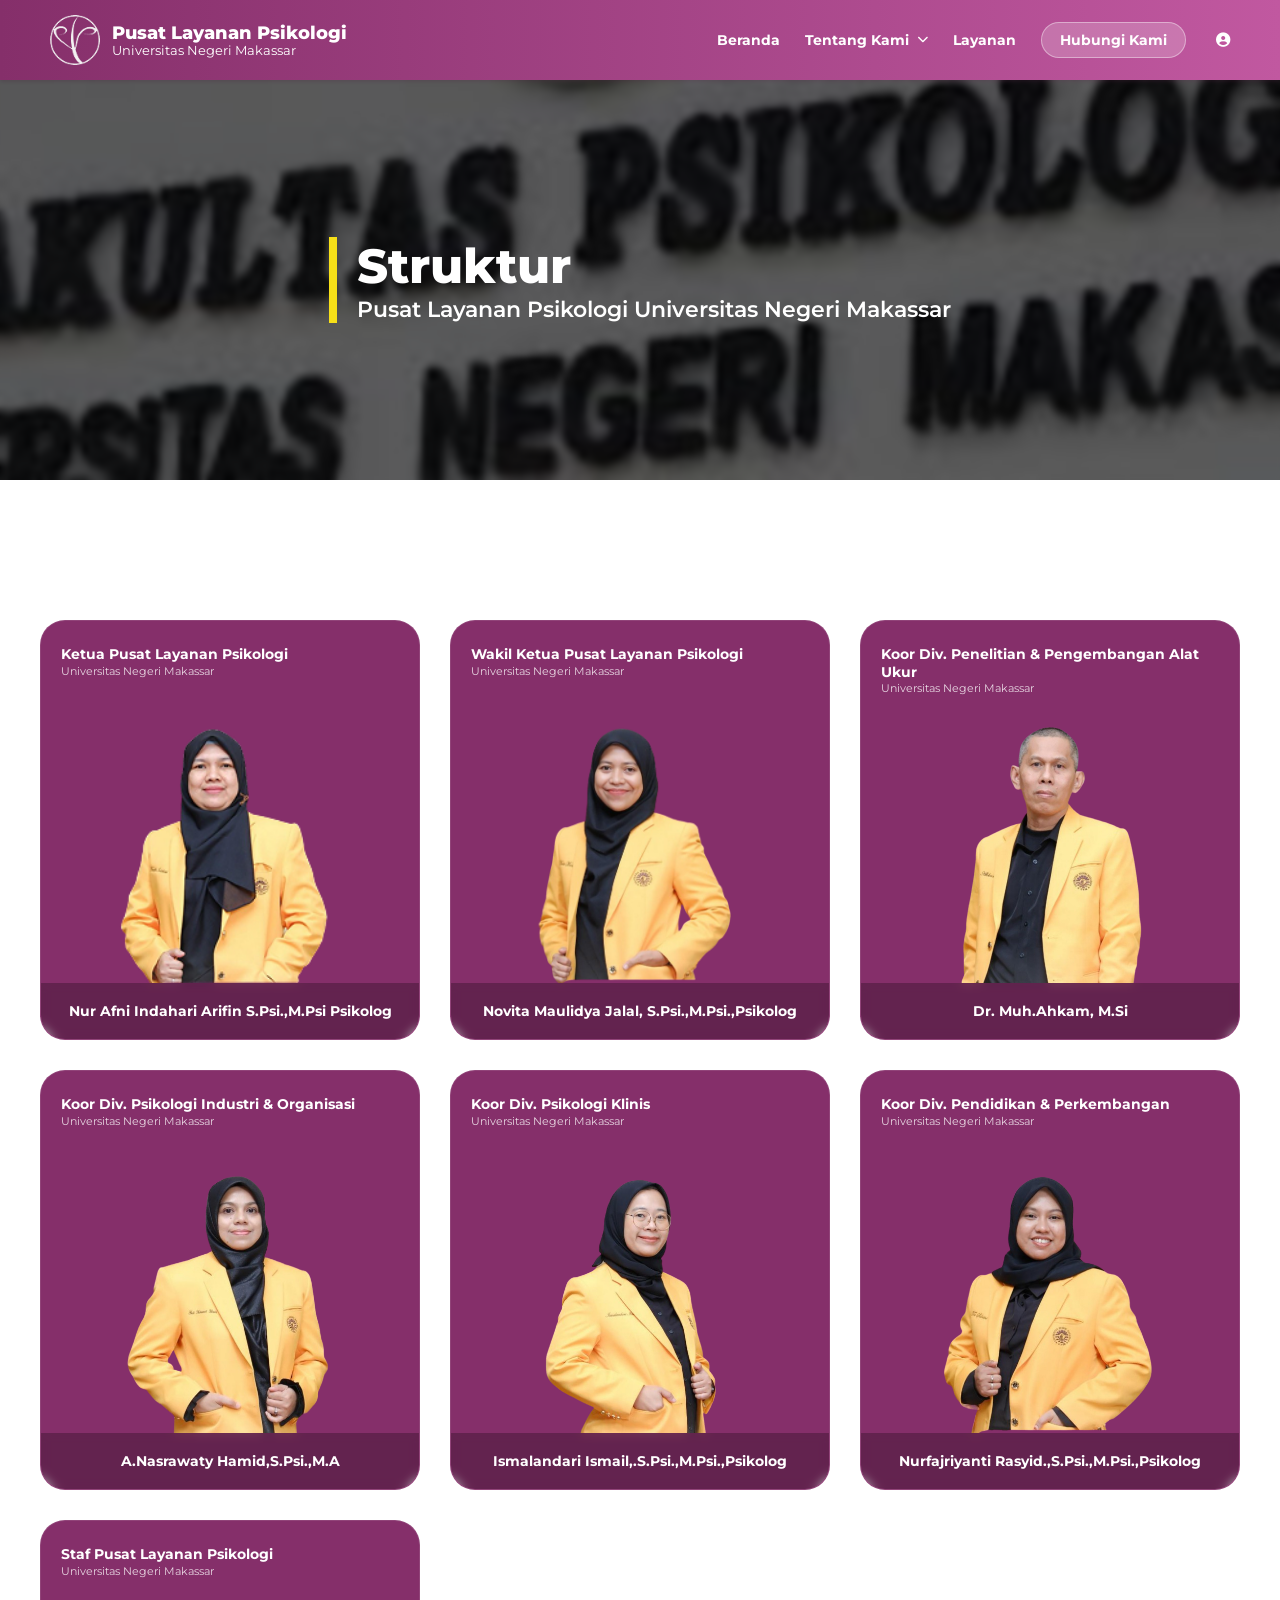
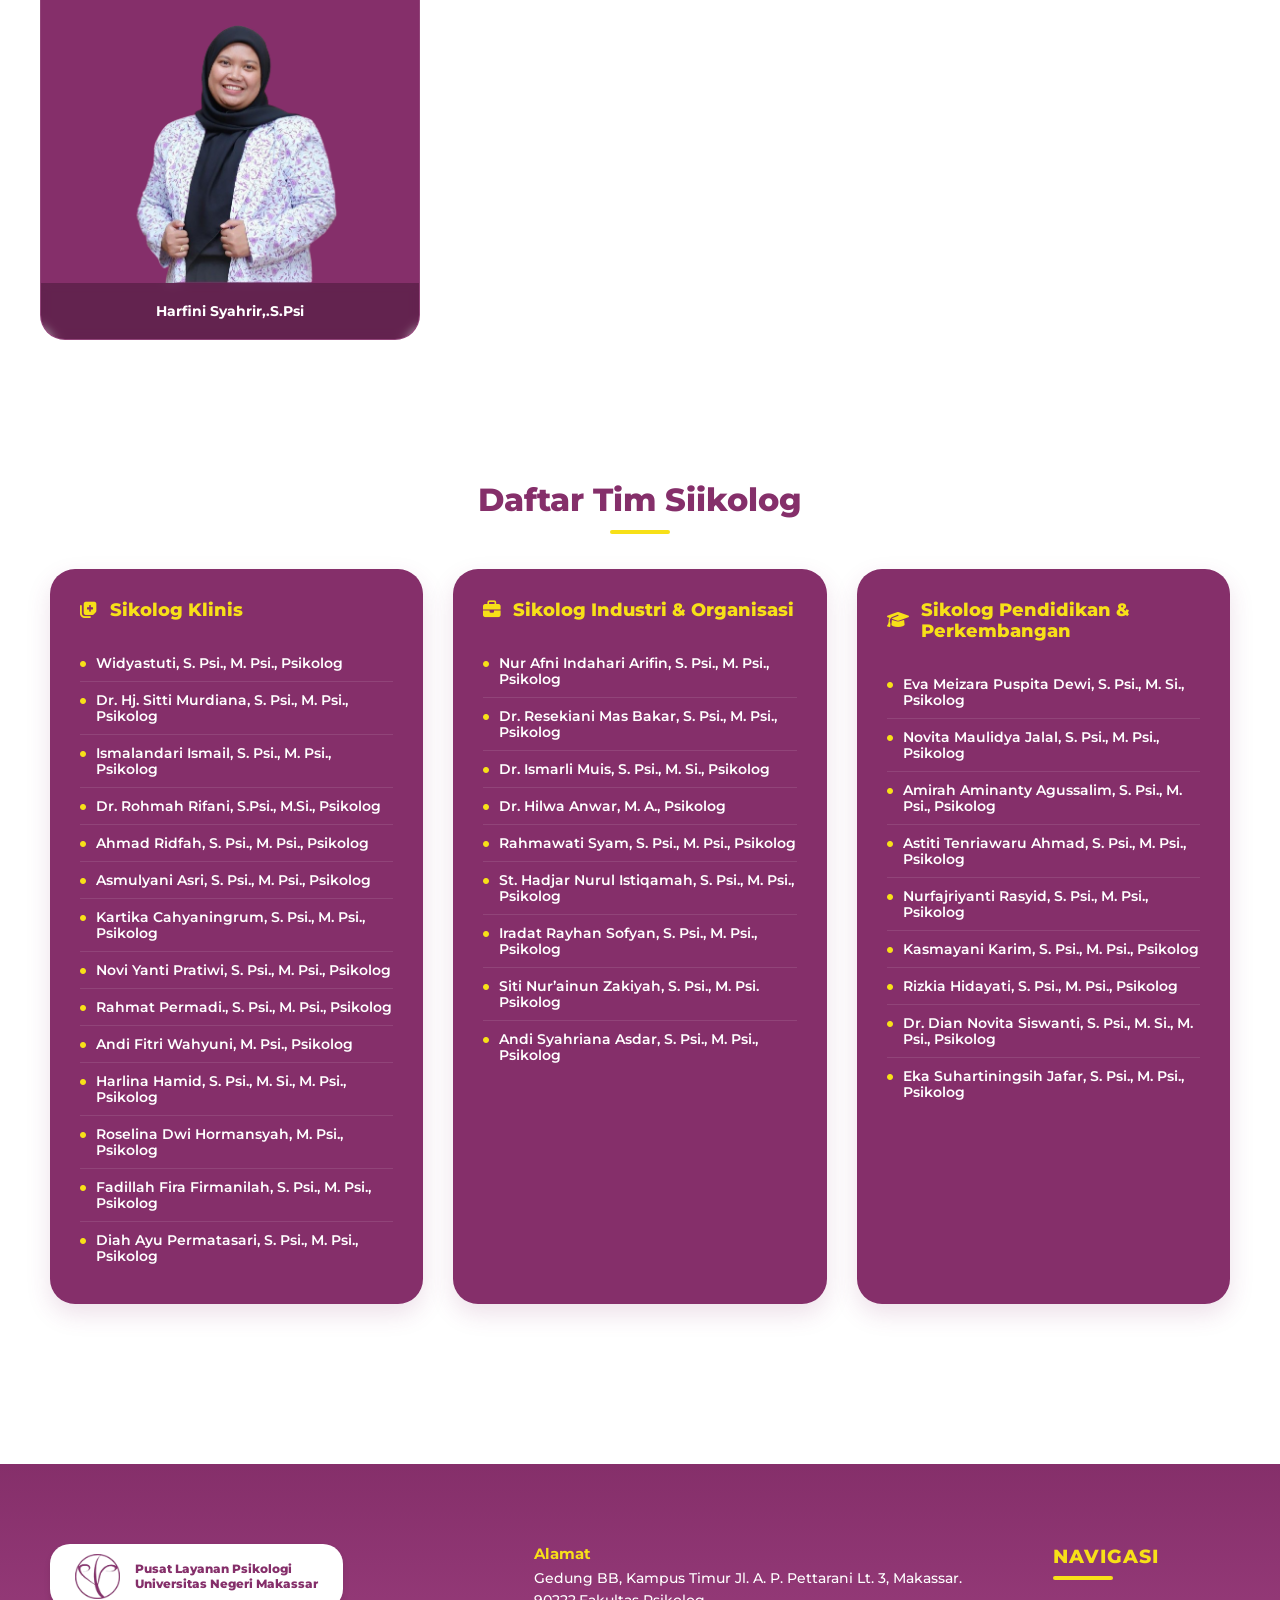
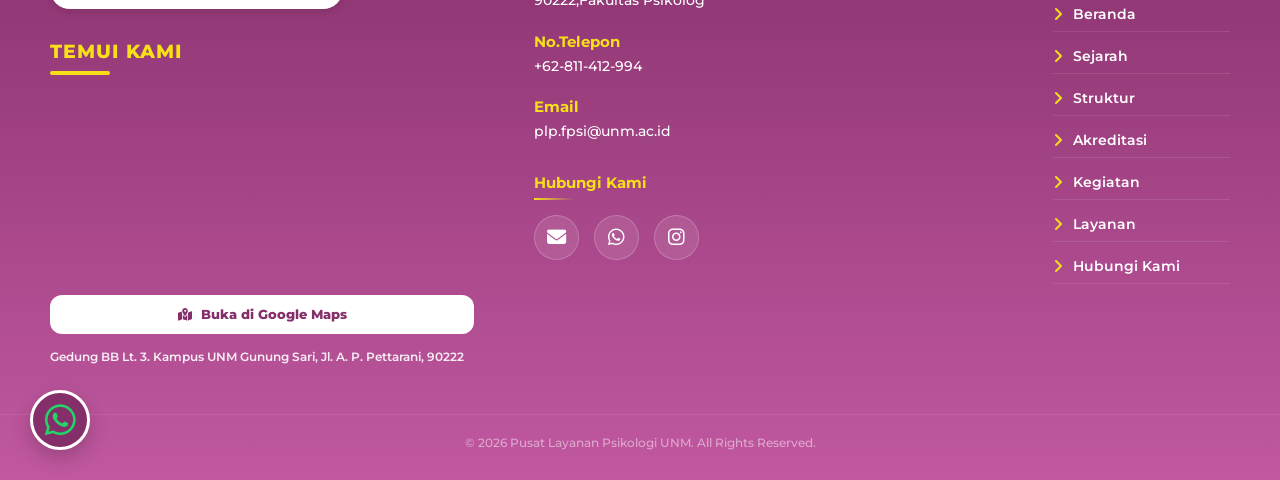
<file: struktur.html>
<!DOCTYPE html>
<html lang="id">
<head>
    <meta charset="UTF-8">
    <meta name="viewport" content="width=device-width, initial-scale=1.0">
    <title>Struktur Organisasi - PLP UNM</title>
    <link href="https://fonts.googleapis.com/css2?family=Montserrat:wght@400;600;700;800&display=swap" rel="stylesheet">
    <link rel="stylesheet" href="https://cdnjs.cloudflare.com/ajax/libs/font-awesome/6.5.1/css/all.min.css">
    <link rel="stylesheet" href="style.css">
    <link rel="stylesheet" href="struktur.css">
</head>

<script>
    // Script untuk menangani dropdown di perangkat mobile/touchscreen
    document.querySelectorAll('.dropdown').forEach(dropdown => {
        dropdown.addEventListener('click', function(e) {
            if (window.innerWidth <= 992) {
                const content = this.querySelector('.dropdown-content');
                const isVisible = content.style.display === 'block';
                
                // Tutup semua dropdown lain yang sedang terbuka
                document.querySelectorAll('.dropdown-content').forEach(dist => {
                    dist.style.display = 'none';
                });

                // Toggle dropdown yang diklik
                content.style.display = isVisible ? 'none' : 'block';
            }
        });
    });

    // Menutup dropdown jika pengguna mengklik di luar area menu
    window.onclick = function(event) {
        if (!event.target.matches('.dropbtn') && !event.target.matches('.dropbtn-icon') && !event.target.closest('.dropbtn-icon')) {
            document.querySelectorAll('.dropdown-content').forEach(content => {
                content.style.display = 'none';
            });
        }
    }
</script>

<body>

    <div id="page-wrapper">
        <header class="navbar">
            <div class="container navbar-flex">
                <div class="brand">
                    <img src="image/logoplp2.png" alt="Logo UNM" class="logo-small">
                    <div class="brand-text">
                        <h1>Pusat Layanan Psikologi</h1>
                        <p>Universitas Negeri Makassar</p>
                    </div>
                </div>
                <nav class="nav-links">
                    <a href="beranda.html">Beranda</a>
                    <div class="dropdown">
                        <a href="#" class="dropbtn">Tentang Kami <i class="fa-solid fa-chevron-down arrow-icon"></i></a>
                        <div class="dropdown-content">
                            <a href="beranda.html">Profil Umum</a>
                            <div class="dropdown-divider"></div>
                            <a href="sejarah.html">Sejarah</a>
                            <a href="struktur.html">Struktur</a>
                            <a href="akreditasi.html">Akreditasi</a>
                            <a href="kegiatan.html">Kegiatan</a>
                        </div>
                    </div>
                    <a href="layanan.html">Layanan</a>
                    <a href="hubungi-kami.html" class="btn-primary">Hubungi Kami</a>

                    <div class="dropdown user-access">
    <a href="#" class="dropbtn-icon">
        <i class="fa-solid fa-circle-user"></i>
    </a>
    <div class="dropdown-content dropdown-right">
        <p class="dropdown-label">Masuk Sebagai</p>
        <div class="dropdown-divider"></div>
        <a href="login-admin.html"><i class="fa-solid fa-user-shield"></i> Admin</a>
        <a href="login-psikolog.html"><i class="fa-solid fa-user-doctor"></i> Psikolog</a>
    </div>
</div>

                </nav>
            </div>
        </header>

        <section class="hero-section">
            <div class="hero-overlay">
                <div class="container">
                    <div class="hero-content">
                        <h2 class="hero-title">Struktur</h2>
                        <p class="hero-subtitle">Pusat Layanan Psikologi Universitas Negeri Makassar</p>
                    </div>
                </div>
            </div>
        </section>

        <main class="main-content">
            <div class="container team-grid" id="galeriStruktur">
                <div class="member-card">
                    <div class="card-header-text">
                        <p class="role-main">Ketua Pusat Layanan Psikologi</p>
                        <p class="role-sub">Universitas Negeri Makassar</p>
                    </div>
                    <div class="member-photo"><img src="image/struktur/nurafni.png" alt="Nur Afni"></div>
                    <div class="member-footer-name"><h4>Nur Afni Indahari Arifin S.Psi.,M.Psi Psikolog</h4></div>
                </div>

                <div class="member-card">
                    <div class="card-header-text">
                        <p class="role-main">Wakil Ketua Pusat Layanan Psikologi</p>
                        <p class="role-sub">Universitas Negeri Makassar</p>
                    </div>
                    <div class="member-photo"><img src="image/struktur/novita.png" alt="Novita Maulidya Jalal"></div>
                    <div class="member-footer-name"><h4>Novita Maulidya Jalal, S.Psi.,M.Psi.,Psikolog</h4></div>
                </div>

                <div class="member-card">
                    <div class="card-header-text">
                        <p class="role-main">Koor Div. Penelitian & Pengembangan Alat Ukur</p>
                        <p class="role-sub">Universitas Negeri Makassar</p>
                    </div>
                    <div class="member-photo"><img src="image/struktur/ahkam.png" alt="Dr. Muh.Ahkam"></div>
                    <div class="member-footer-name"><h4>Dr. Muh.Ahkam, M.Si</h4></div>
                </div>

                <div class="member-card">
                    <div class="card-header-text">
                        <p class="role-main">Koor Div. Psikologi Industri & Organisasi</p>
                        <p class="role-sub">Universitas Negeri Makassar</p>
                    </div>
                    <div class="member-photo"><img src="image/struktur/nasrawaty.png" alt="nasrawaty"></div>
                    <div class="member-footer-name"><h4>A.Nasrawaty Hamid,S.Psi.,M.A</h4></div>
                </div>

                <div class="member-card">
                    <div class="card-header-text">
                        <p class="role-main">Koor Div. Psikologi Klinis</p>
                        <p class="role-sub">Universitas Negeri Makassar</p>
                    </div>
                    <div class="member-photo"><img src="image/struktur/ismalandari.png" alt="Ismalandari"></div>
                    <div class="member-footer-name"><h4>Ismalandari Ismail,.S.Psi.,M.Psi.,Psikolog</h4></div>
                </div>

                <div class="member-card">
                    <div class="card-header-text">
                        <p class="role-main">Koor Div. Pendidikan & Perkembangan</p>
                        <p class="role-sub">Universitas Negeri Makassar</p>
                    </div>
                    <div class="member-photo"><img src="image/struktur/nurfajriyanti.png" alt="nurfajriyanti"></div>
                    <div class="member-footer-name"><h4>Nurfajriyanti Rasyid.,S.Psi.,M.Psi.,Psikolog</h4></div>
                </div>

                <div class="member-card">
                    <div class="card-header-text">
                        <p class="role-main">Staf Pusat Layanan Psikologi</p>
                        <p class="role-sub">Universitas Negeri Makassar</p>
                    </div>
                    <div class="member-photo"><img src="image/struktur/harfini.png" alt="harfini"></div>
                    <div class="member-footer-name"><h4>Harfini Syahrir,.S.Psi</h4></div>
                </div>
            </div>

            <div class="roster-section-light">
                <div class="container">
                    <h3 class="roster-heading-minimal">Daftar Tim Siikolog</h3>
                    <div class="roster-grid-minimal">
                        
                        <div class="roster-col-minimal">
                            <h4><i class="fa-solid fa-notes-medical"></i>Sikolog Klinis</h4>
                            <ul class="bullet-list" id="listKlinis">
                                <li>Widyastuti, S. Psi., M. Psi., Psikolog</li>
                                <li>Dr. Hj. Sitti Murdiana, S. Psi., M. Psi., Psikolog</li>
                                <li>Ismalandari Ismail, S. Psi., M. Psi., Psikolog</li>
                                <li>Dr. Rohmah Rifani, S.Psi., M.Si., Psikolog</li>
                                <li>Ahmad Ridfah, S. Psi., M. Psi., Psikolog</li>
                                <li>Asmulyani Asri, S. Psi., M. Psi., Psikolog</li>
                                <li>Kartika Cahyaningrum, S. Psi., M. Psi., Psikolog</li>
                                <li>Novi Yanti Pratiwi, S. Psi., M. Psi., Psikolog</li>
                                <li>Rahmat Permadi., S. Psi., M. Psi., Psikolog</li>
                                <li>Andi Fitri Wahyuni, M. Psi., Psikolog</li>
                                <li>Harlina Hamid, S. Psi., M. Si., M. Psi., Psikolog</li>
                                <li>Roselina Dwi Hormansyah, M. Psi., Psikolog</li>
                                <li>Fadillah Fira Firmanilah, S. Psi., M. Psi., Psikolog</li>
                                <li>Diah Ayu Permatasari, S. Psi., M. Psi., Psikolog</li>
                            </ul>
                        </div>

                        <div class="roster-col-minimal">
                            <h4><i class="fa-solid fa-briefcase"></i>Sikolog Industri & Organisasi</h4>
                            <ul class="bullet-list" id="listIndustri">
                                <li>Nur Afni Indahari Arifin, S. Psi., M. Psi., Psikolog</li>
                                <li>Dr. Resekiani Mas Bakar, S. Psi., M. Psi., Psikolog</li>
                                <li>Dr. Ismarli Muis, S. Psi., M. Si., Psikolog</li>
                                <li>Dr. Hilwa Anwar, M. A., Psikolog</li>
                                <li>Rahmawati Syam, S. Psi., M. Psi., Psikolog</li>
                                <li>St. Hadjar Nurul Istiqamah, S. Psi., M. Psi., Psikolog</li>
                                <li>Iradat Rayhan Sofyan, S. Psi., M. Psi., Psikolog</li>
                                <li>Siti Nur’ainun Zakiyah, S. Psi., M. Psi. Psikolog</li>
                                <li>Andi Syahriana Asdar, S. Psi., M. Psi., Psikolog</li>
                            </ul>
                        </div>

                        <div class="roster-col-minimal">
                            <h4><i class="fa-solid fa-graduation-cap"></i>Sikolog Pendidikan & Perkembangan</h4>
                            <ul class="bullet-list" id="listPendidikan">
                                <li>Eva Meizara Puspita Dewi, S. Psi., M. Si., Psikolog</li>
                                <li>Novita Maulidya Jalal, S. Psi., M. Psi., Psikolog</li>
                                <li>Amirah Aminanty Agussalim, S. Psi., M. Psi., Psikolog</li>
                                <li>Astiti Tenriawaru Ahmad, S. Psi., M. Psi., Psikolog</li>
                                <li>Nurfajriyanti Rasyid, S. Psi., M. Psi., Psikolog</li>
                                <li>Kasmayani Karim, S. Psi., M. Psi., Psikolog</li>
                                <li>Rizkia Hidayati, S. Psi., M. Psi., Psikolog</li>
                                <li>Dr. Dian Novita Siswanti, S. Psi., M. Si., M. Psi., Psikolog</li>
                                <li>Eka Suhartiningsih Jafar, S. Psi., M. Psi., Psikolog</li>
                            </ul>
                        </div>

                    </div>
                </div>
            </div>
        </main>

        <footer class="footer">
            <div class="container">
                <div class="footer-grid">
                    <div class="footer-col">
                        <div class="capsule-logo">
                            <img src="image/logoplp.png" alt="Logo">
                            <div class="capsule-text">
                                <span>Pusat Layanan Psikologi</span>
                                <span>Universitas Negeri Makassar</span>
                            </div>
                        </div>
                        <h5 class="footer-heading">TEMUI KAMI</h5>
                        <div class="gmaps-container">
                            <iframe src="https://www.google.com/maps/embed?pb=!1m18!1m12!1m3!1d3973.7431326442655!2d119.434444!3d-5.144444!2m3!1f0!2f0!3f0!3m2!1i1024!2i768!4f13.1!3m3!1m2!1s0x0%3A0x0!2zNcKwMDgnNDAuMCJTIDExOcKwMjYnMDQuMCJF!5e0!3m2!1sid!2sid!4v1700000000000" allowfullscreen="" loading="lazy"></iframe>
                        </div>
                        <a href="https://maps.app.goo.gl/ftLjgdCa144ZHcWp6" class="btn-gmaps"><i class="fa-solid fa-map-location-dot"></i> Buka di Google Maps</a>
                        <p class="footer-mini-address">Gedung BB Lt. 3. Kampus UNM Gunung Sari, Jl. A. P. Pettarani, 90222</p>
                    </div>
                    
                    <div class="footer-col info-center">
                        <div class="contact-group">
                            <div class="contact-item"><strong>Alamat</strong><p>Gedung BB, Kampus Timur Jl. A. P. Pettarani Lt. 3, Makassar. 90222,Fakultas Psikolog</p></div>
                            <div class="contact-item"><strong>No.Telepon</strong><p>+62-811-412-994</p></div>
                            <div class="contact-item"><strong>Email</strong><p>plp.fpsi@unm.ac.id</p></div>
                        </div>
                        <div class="social-wrapper">
                            <strong>Hubungi Kami</strong>
                            <div class="social-icons">
                                <a href="#"><i class="fa-solid fa-envelope"></i></a>
                                <a href="https://wa.me/62811412994"><i class="fa-brands fa-whatsapp"></i></a>
                                <a href="https://www.instagram.com/pusat_layananpsikologi?igsh=aXh5MWg4MDQzcXRw"><i class="fa-brands fa-instagram"></i></a>
                            </div>
                        </div>
                    </div>

                    <div class="footer-col">
                        <h5 class="footer-heading">NAVIGASI</h5>
                        <ul class="footer-links">
                            <li><a href="beranda.html">Beranda</a></li>
                            <li><a href="sejarah.html">Sejarah</a></li>
                            <li><a href="struktur.html">Struktur</a></li>
                            <li><a href="Akreditasi.html">Akreditasi</a></li>
                            <li><a href="Kegiatan.html">Kegiatan</a></li>
                            <li><a href="layanan.html">Layanan</a></li>
                            <li><a href="hubungi-kami.html">Hubungi Kami</a></li>
                        </ul>
                    </div>
                </div>
            </div>
            <div class="footer-bottom">
                <p>© 2026 Pusat Layanan Psikologi UNM. All Rights Reserved.</p>
            </div>
        </footer>

        <a href="https://wa.me/62811412994" class="wa-float" target="_blank">
            <i class="fa-brands fa-whatsapp"></i>
        </a>
    </div>

    <script>
        window.addEventListener('DOMContentLoaded', () => {
            const wrapper = document.getElementById('page-wrapper');
            setTimeout(() => { 
                wrapper.style.opacity = '1'; 
                wrapper.style.transform = 'translateY(0)';
            }, 50);

            // LOGIKA DYNAMIC CONTENT
            const dataPsikolog = JSON.parse(localStorage.getItem('dataPsikolog')) || [];
            const galeriStruktur = document.getElementById('galeriStruktur');
            const listKlinis = document.getElementById('listKlinis');
            const listIndustri = document.getElementById('listIndustri');
            const listPendidikan = document.getElementById('listPendidikan');

            dataPsikolog.forEach(item => {
                if (item.tampilkanDi === 'struktur') {
                    // Buat kartu foto baru di galeri
                    const card = `
                        <div class="member-card">
                            <div class="card-header-text">
                                <p class="role-main">${item.jabatan}</p>
                                <p class="role-sub">Universitas Negeri Makassar</p>
                            </div>
                            <div class="member-photo"><img src="${item.foto}" alt="${item.nama}"></div>
                            <div class="member-footer-name"><h4>${item.nama}</h4></div>
                        </div>`;
                    galeriStruktur.insertAdjacentHTML('beforeend', card);
                } else {
                    // Masukkan ke daftar list teks sesuai spesialisasi
                    const listItem = `<li>${item.nama}</li>`;
                    if (item.spesialisasi === 'Klinis') {
                        listKlinis.insertAdjacentHTML('beforeend', listItem);
                    } else if (item.spesialisasi === 'Industri dan Organisasi') {
                        listIndustri.insertAdjacentHTML('beforeend', listItem);
                    } else if (item.spesialisasi === 'Pendidikan' || item.spesialisasi === 'Perkembangan') {
                        listPendidikan.insertAdjacentHTML('beforeend', listItem);
                    }
                }
            });
        });
    </script>
</body>
</html>
</file>
<file: style.css>
/* --- RESET & FONT --- */
* {
    margin: 0;
    padding: 0;
    box-sizing: border-box;
    font-family: 'Montserrat', sans-serif;
}

body { background-color: #ffffff; color: #333; }
.container { 
    max-width: 1200px; 
    margin: 0 auto; 
    padding: 0 10px; 
}

/* --- HEADER GRADIENT --- */
.navbar {
    background: linear-gradient(90deg, #852F6A 0%, #C158A0 100%);
    padding: 15px 0;
    box-shadow: 0 4px 15px rgba(0,0,0,0.1);
}
.navbar-flex { display: flex; justify-content: space-between; align-items: center; }
.brand { display: flex; align-items: center; gap: 12px; }
.logo-small { height: 50px; }
.brand-text h1 { color: white; font-size: 1.1rem; font-weight: 800; line-height: 1.2; }
.brand-text p { color: white; font-size: 0.8rem; font-weight: 400; }
.nav-links { display: flex; gap: 25px; align-items: center; }
.nav-links a { color: white; text-decoration: none; font-size: 0.9rem; font-weight: 700; transition: 0.3s; }
.nav-links a:hover { opacity: 0.8; }
.btn-primary { background: rgba(255,255,255,0.2); padding: 8px 18px; border-radius: 50px; border: 1px solid rgba(255,255,255,0.4); }

/* --- HERO & CONTENT --- */
.hero-section { height: 400px; background: url('image/unm.jpg') center/cover; position: relative; }
.hero-overlay { background: rgba(0,0,0,0.5); height: 100%; display: flex; align-items: center; backdrop-filter: blur(2px); }
.hero-content { border-left: 8px solid #f7e018; padding-left: 20px; }
.hero-title { color: white; font-size: 3rem; font-weight: 800; }
.hero-subtitle { color: white; font-size: 1.4rem; font-weight: 600; }

.main-content { padding: 80px 0; }
.grid-layout { display: grid; grid-template-columns: 1fr 1fr; gap: 40px; }

/* --- ANIMASI HOVER INTERAKTIF --- */
.card { 
    border-radius: 40px; 
    padding: 80px; 
    transition: all 0.4s cubic-bezier(0.175, 0.885, 0.32, 1.275); 
    cursor: pointer;
    position: relative;
}
.card:hover { transform: translateY(-15px) scale(1.02); }
.card-purple-solid:hover { box-shadow: 0 25px 50px rgba(133, 47, 106, 0.4); }
.card-light-pink:hover { box-shadow: 0 25px 50px rgba(193, 88, 160, 0.3); }

.card-purple-solid { background-color: #b15694; color: white; }
.card-body p { margin-bottom: 20px; font-weight: 600; text-align: justify; line-height: 1.8; letter-spacing: 0.3px; }

.card-light-pink {
    background-color: #e9d6e4; 
    display: flex;
    flex-direction: column; 
    align-items: center; 
    justify-content: center; 
    border-radius: 40px; 
    padding: 60px 50px; 
}
.branding-header { display: flex; align-items: center; gap: 20px; margin-bottom: 20px; }
.logo-large { height: 90px; }
.branding-titles h3 { color: #852F6A; font-weight: 800; font-size: 1.3rem; }
.branding-titles h4 { color: #852F6A; font-weight: 700; font-size: 1rem; }
.motto { color: #852F6A; font-weight: 800; text-align: center; font-size: 1rem; }
.accent-bar-yellow { width: 15px; height: 40px; background-color: #f7e018; margin: 25px auto 0; }

/* --- FOOTER SEIMBANG --- */
.footer {
    background: linear-gradient(180deg, #852F6A 0%, #C158A0 100%);
    color: white;
    padding: 80px 0 30px;
}
.footer-grid {
    display: grid;
    grid-template-columns: 1.2fr 1.3fr 0.5fr; 
    gap: 60px;
    align-items: start;
}

/* Kolom 1 */
.capsule-logo {
    background: white; 
    padding: 10px 25px; 
    border-radius: 20px; 
    display: flex; 
    align-items: center; 
    gap: 15px; 
    width: fit-content; 
    margin-bottom: 30px;
    box-shadow: 0 4px 6px rgba(0,0,0,0.1); 
}
.capsule-logo img { height: 45px; width: auto; object-fit: contain; }
.capsule-text { color: #852F6A; font-size: 0.75rem; font-weight: 800; line-height: 1.2; display: flex; flex-direction: column; }

.gmaps-container { width: 100%; border-radius: 20px; overflow: hidden; height: 200px; margin-bottom: 15px; }
.gmaps-container iframe { width: 100%; height: 100%; border: none; }
.footer-mini-address { font-size: 0.75rem; font-weight: 600; opacity: 0.9; }

/* JUDUL DENGAN GARIS GRADIENT PREMIUM */
.footer-heading { 
    font-weight: 800; 
    font-size: 1.2rem; 
    margin-bottom: 25px; 
    color: #f7e018; 
    letter-spacing: 1px;
    position: relative;
    padding-bottom: 12px;
}

.footer-heading::after {
    content: "";
    position: absolute;
    bottom: 0;
    left: 0;
    width: 60px;
    height: 4px;
    background: linear-gradient(90deg, #f7e018 0%, rgba(247, 224, 24, 0) 100%);
    border-radius: 2px;
}

.contact-item { margin-bottom: 20px; }
.contact-item strong { display: block; font-size: 0.95rem; margin-bottom: 5px; color: #f7e018; }
.contact-item strong i { margin-right: 8px; color: #f7e018; }
.contact-item p { font-size: 0.85rem; line-height: 1.6; font-weight: 500; }

.social-wrapper { margin-top: 30px; }
.social-wrapper strong { 
    font-size: 0.95rem; 
    display: block; 
    margin-bottom: 15px; 
    color: #f7e018;
    position: relative;
    padding-bottom: 8px;
}

.social-wrapper strong::after {
    content: "";
    position: absolute;
    bottom: 0;
    left: 0;
    width: 40px;
    height: 2px;
    background: linear-gradient(90deg, #f7e018 0%, rgba(247, 224, 24, 0) 100%);
}

.social-icons { display: flex; gap: 15px; }
.social-icons a { 
    width: 45px; height: 45px; 
    background: rgba(255, 255, 255, 0.1); 
    color: white; 
    border: 1px solid rgba(255, 255, 255, 0.2);
    border-radius: 50%; 
    display: flex; align-items: center; justify-content: center; 
    text-decoration: none; font-size: 1.2rem; 
    transition: all 0.4s cubic-bezier(0.175, 0.885, 0.32, 1.275);
}

.social-icons a:hover { 
    transform: translateY(-5px) rotate(360deg); 
    background: #f7e018; 
    color: #852F6A; 
    box-shadow: 0 0 20px rgba(247, 224, 24, 0.5);
}

/* Kolom 3 */
.footer-links { list-style: none; }
.footer-links li { margin-bottom: 15px; border-bottom: 1px solid rgba(255,255,255,0.1); padding-bottom: 8px; }
.footer-links a { 
    color: white; text-decoration: none; font-size: 0.9rem; font-weight: 600; 
    display: flex; align-items: center; gap: 10px; transition: 0.3s;
}
.footer-links a:hover { color: #f7e018; padding-left: 8px; }

/* Ikon Panah Navigasi Font Awesome */
.footer-links a::before { 
    content: "\f105"; 
    font-family: "Font Awesome 6 Free";
    font-weight: 900;
    font-size: 1rem;
    color: #f7e018; 
}

/* Bottom Footer */
.footer-bottom { border-top: 1px solid rgba(255,255,255,0.1); margin-top: 60px; padding-top: 25px; text-align: center; }
.footer-bottom p { font-size: 0.75rem; font-weight: 500; opacity: 0.7; }

/* Responsive */
@media (max-width: 992px) {
    .footer-grid { grid-template-columns: 1fr; gap: 50px; }
}

/* --- TOMBOL GMAPS FOOTER --- */
.btn-gmaps {
    display: block;
    background-color: #ffffff;
    color: #852F6A;
    text-align: center;
    text-decoration: none;
    font-weight: 800;
    font-size: 0.8rem;
    padding: 12px;
    border-radius: 12px;
    margin: 15px 0;
    transition: all 0.3s ease;
}
.btn-gmaps i { margin-right: 5px; }
.btn-gmaps:hover {
    background-color: #f7e018;
    transform: translateY(-3px);
    box-shadow: 0 5px 15px rgba(0,0,0,0.2);
}

/* --- TOMBOL WHATSAPP FLOATING SEIMBANG --- */
.wa-float {
    position: fixed;
    bottom: 30px;
    left: 30px;
    width: 60px;
    height: 60px;
    background-color: #852F6A; /* Kuning selaras UNM */
    color: #25d366; /* Hijau WhatsApp */
    border-radius: 50%;
    
    /* Rahasia agar seimbang sempurna */
    display: grid;
    place-items: center; 
    
    text-decoration: none;
    font-size: 35px; /* Ukuran ikon diperbesar sedikit agar gagah */
    box-shadow: 0 8px 20px rgba(0, 0, 0, 0.2);
    z-index: 10000;
    border: 3px solid #ffffff; /* Border putih agar lebih rapi */
    transition: all 0.3s cubic-bezier(0.175, 0.885, 0.32, 1.275);
}

.wa-float:hover {
    background-color: #ffffff;
    color: #128c7e;
    transform: scale(1.1) rotate(15deg);
    box-shadow: 0 12px 25px rgba(247, 224, 24, 0.5);
}

/* Penyesuaian untuk HP agar tidak terlalu besar */
@media (max-width: 480px) {
    .wa-float {
        width: 50px;
        height: 50px;
        font-size: 28px;
        bottom: 20px;
        left: 20px;
    }
}

/* --- CSS UNTUK DROPDOWN ANIMASI KE BAWAH --- */
.dropdown {
    position: relative;
    display: inline-block;
}

.dropbtn {
    cursor: pointer;
    display: flex !important;
    align-items: center;
    gap: 8px;
}

.arrow-icon {
    font-size: 0.7rem;
    transition: transform 0.3s ease;
}

/* Kotak Menu */
.dropdown-content {
    display: none;
    position: absolute;
    background-color: #ffffff;
    min-width: 180px;
    box-shadow: 0px 10px 25px rgba(0,0,0,0.1);
    border-radius: 12px;
    top: 100%;
    left: 0;
    margin-top: 15px; /* Jarak kotak dari navbar */
    z-index: 9999;
    overflow: hidden;
    padding: 10px 0;
}

/* --- CSS DROPDOWN STABIL (TIDAK MUDAH HILANG) --- */

.dropdown {
    position: relative;
    padding-bottom: 20px; /* JEMBATAN: Menutup celah kosong agar kursor tetap di area menu */
    margin-bottom: -20px;
}

.dropbtn {
    display: flex !important;
    align-items: center;
    gap: 8px;
    cursor: pointer;
    color: white;
    text-decoration: none;
    font-weight: 700;
}

.arrow-icon {
    font-size: 0.7rem;
    transition: transform 0.4s ease;
}

/* Kotak Konten */
.dropdown-content {
    display: none;
    position: absolute;
    background-color: #ffffff;
    min-width: 190px;
    box-shadow: 0px 10px 30px rgba(0,0,0,0.15);
    border-radius: 12px;
    top: 100%; /* Pas di bawah jembatan */
    left: 0;
    z-index: 9999;
    overflow: hidden;
    padding: 10px 0;
    margin-top: -10px; /* Menempelkan ke area padding jembatan */
}

/* Link di dalam */
.dropdown-content a {
    color: #852F6A !important;
    padding: 12px 20px !important;
    display: block !important;
    font-size: 0.85rem !important;
    border: none !important;
    transition: 0.3s;
}

.dropdown-content a:hover {
    background-color: #fcf4f9;
    padding-left: 28px !important;
    color: #C158A0 !important;
}

.dropdown-divider {
    height: 1px;
    background-color: #f7e018;
    margin: 5px 20px;
    opacity: 0.4;
}

/* HOVER STATE: Menampilkan & Memutar Panah */
.dropdown:hover .dropdown-content {
    display: block;
    animation: slideDown 0.4s cubic-bezier(0.165, 0.84, 0.44, 1);
}

.dropdown:hover .arrow-icon {
    transform: rotate(180deg);
    color: #f7e018;
}

/* Animasi Turun */
@keyframes slideDown {
    from {
        opacity: 0;
        transform: translateY(15px);
    }
    to {
        opacity: 1;
        transform: translateY(0);
    }
}


/* --- TAMBAHAN AKSES LOGIN MINIMALIS --- */
.user-access {
    margin-left: 5px;
}

.dropbtn-icon {
    font-size: 1.8rem;
    color: #f7e018; /* Warna kuning selaras UNM */
    text-decoration: none;
    display: flex;
    align-items: center;
    transition: 0.3s cubic-bezier(0.175, 0.885, 0.32, 1.275);
}

.dropbtn-icon:hover {
    transform: scale(1.1);
    color: white;
}

/* Mengatur posisi dropdown agar rata kanan (tidak keluar layar) */
.dropdown-right {
    left: auto !important;
    right: 0 !important;
    min-width: 170px !important;
}

.dropdown-label {
    font-size: 0.65rem;
    font-weight: 800;
    color: #852F6A;
    text-align: center;
    padding: 5px 0 0 0;
    text-transform: uppercase;
    letter-spacing: 1px;
    opacity: 0.6;
}

/* Ikon di dalam menu dropdown */
.dropdown-content a i {
    margin-right: 10px;
    font-size: 0.9rem;
    width: 20px;
    text-align: center;
}

/* Penyesuaian di Mobile */
@media (max-width: 992px) {
    .user-access {
        margin-left: 0;
        margin-top: 5px;
    }
    .dropdown-right {
        right: auto !important;
        left: 50% !important;
        transform: translateX(-50%);
    }
}

/* --- PERBAIKAN LAYOUT MOBILE (RESPONSIVE) --- */
@media (max-width: 992px) {
    /* Navbar jadi tumpuk agar tidak sesak */
    .navbar-flex {
        flex-direction: column;
        gap: 15px;
        text-align: center;
    }

    .nav-links {
        flex-wrap: wrap;
        justify-content: center;
        gap: 15px;
    }

    /* Grid konten jadi 1 kolom (Atas-Bawah) */
    .grid-layout {
        grid-template-columns: 1fr;
        gap: 20px;
    }

    /* Padding kartu diperkecil agar pas di layar HP */
    .card {
        padding: 40px 20px;
    }

    /* Footer jadi satu kolom rata tengah */
    .footer-grid {
        grid-template-columns: 1fr;
        text-align: center;
    }

    .footer-heading::after {
        left: 50%;
        transform: translateX(-50%);
    }

    .capsule-logo {
        margin: 0 auto 20px;
    }

    .social-icons, .footer-links a {
        justify-content: center;
    }

    /* Pastikan dropdown login tidak keluar layar */
    .dropdown-right {
        left: 50% !important;
        right: auto !important;
        transform: translateX(-50%);
    }
}

/* Optimasi teks untuk HP kecil */
@media (max-width: 480px) {
    .hero-title { font-size: 1.8rem; }
    .brand-text h1 { font-size: 1rem; }
    .nav-links a { font-size: 0.8rem; }
}
</file>
<file: kegiatan.css>
.main-content { padding: 80px 0; background-color: #ffffff; }
.kegiatan-grid { display: grid; grid-template-columns: repeat(auto-fill, minmax(320px, 1fr)); gap: 40px; }

.news-card {
    background: white; border-radius: 35px; overflow: hidden;
    box-shadow: 0 15px 35px rgba(0,0,0,0.05);
    transition: all 0.4s cubic-bezier(0.175, 0.885, 0.32, 1.275);
    border: 1px solid #f0f0f0; display: flex; flex-direction: column;
}

.news-card:hover {
    transform: translateY(-15px);
    box-shadow: 0 25px 50px rgba(133, 47, 106, 0.2);
    border-left: 10px solid #f7e018; /* Aksen Kuning UNM */
}

.news-img { height: 230px; position: relative; overflow: hidden; background: #f5f5f5; }
.news-img img { width: 100%; height: 100%; object-fit: cover; transition: 0.6s; }
.news-card:hover .news-img img { transform: scale(1.1); }

.yt-badge {
    position: absolute; top: 20px; right: 20px; background: #ff0000;
    color: white; padding: 6px 14px; border-radius: 10px;
    font-size: 0.75rem; font-weight: 800; display: flex; align-items: center; gap: 5px;
}

.news-body { padding: 30px; }
.news-date { font-size: 0.8rem; font-weight: 700; color: #852F6A; margin-bottom: 12px; display: block; }
.news-body h3 { font-size: 1.2rem; font-weight: 800; color: #333; margin-bottom: 15px; line-height: 1.4; }
.news-body p { font-size: 0.85rem; color: #666; line-height: 1.7; margin-bottom: 25px; }

.btn-selengkapnya {
    text-decoration: none; color: #852F6A; font-weight: 800;
    font-size: 0.85rem; transition: 0.3s; margin-top: auto;
}
.btn-selengkapnya:hover { color: #C158A0; padding-left: 8px; }
</file>
<file: hubungi-kami.css>
/* --- AREA DASAR --- */
.main-content { background-color: #ffffff; padding: 60px 0; }

.contact-flex-layout {
    display: flex;
    align-items: flex-start; 
    justify-content: center;
    gap: 30px;
    max-width: 1100px;
    margin: 0 auto;
    padding: 0 20px;
}

/* --- KOTAK KIRI (INFO) --- */
.info-card-box {
    flex: 1;
    background-color: #f9f2f7;
    border-radius: 25px;
    overflow: hidden;
    display: flex;
    flex-direction: column;
}

.map-area { height: 230px; width: 100%; border-bottom: 2px solid rgba(133, 47, 106, 0.1); }
.info-content-text { padding: 30px; }
.info-header { display: flex; gap: 12px; margin-bottom: 20px; }
.info-header i { color: #852F6A; font-size: 1.3rem; margin-top: 3px; }
.info-label strong { display: block; color: #852F6A; font-size: 0.95rem; margin-bottom: 4px; }
.info-label p { font-size: 0.85rem; color: #666; line-height: 1.5; }

.detail-item { display: flex; align-items: center; gap: 15px; margin-bottom: 15px; }
.detail-item i { color: #852F6A; font-size: 1.1rem; width: 20px; text-align: center; }
.detail-data small { display: block; font-size: 0.7rem; color: #852F6A; opacity: 0.7; font-weight: 600; }
.detail-data span { font-size: 0.9rem; font-weight: 700; color: #852F6A; }

.social-connect-footer { margin-top: 20px; padding-top: 15px; border-top: 1px solid rgba(133, 47, 106, 0.1); }
.social-circles { display: flex; gap: 10px; }
.social-circles a {
    width: 35px; height: 35px; background: #852F6A; color: white;
    border-radius: 50%; display: flex; align-items: center; justify-content: center;
    text-decoration: none; font-size: 1rem; transition: 0.3s;
}
.social-circles a:hover { background: #f7e018; color: #852F6A; transform: translateY(-3px); }

/* --- KOTAK KANAN (FORM) --- */
.form-card-box {
    flex: 1.3;
    background-color: #852F6A;
    border-radius: 25px;
    box-shadow: 0 10px 30px rgba(133, 47, 106, 0.2);
}

.form-banner-top { padding: 30px 35px 5px 35px; color: white; }
.form-banner-top h3 { font-weight: 800; font-size: 1.5rem; margin: 0; }
.form-banner-top p { font-size: 0.85rem; opacity: 0.8; margin-top: 5px; }

.booking-form-vertical { padding: 20px 35px 35px 35px; display: flex; flex-direction: column; gap: 15px; }

.form-group { display: flex; flex-direction: column; width: 100%; }
.form-group label { color: white; font-weight: 600; margin-bottom: 6px; font-size: 0.8rem; }

/* --- PERBAIKAN WARNA SELECT (DROPDOWN) --- */
.form-group input, 
.form-group select, 
.form-group textarea {
    background-color: #ffffff; 
    border-radius: 10px; 
    border: none; 
    padding: 12px 15px;
    font-size: 0.9rem; 
    font-family: 'Montserrat', sans-serif; 
    outline: none; 
    width: 100%;
    color: #852F6A; /* Teks default Ungu */
}

/* Pastikan pilihan di dalam list juga Ungu */
.form-group select option {
    color: #852F6A; 
    background-color: #ffffff;
}

/* --- TRICK UNTUK MENGUBAH WARNA SOROTAN (HOVER) MENJADI UNGU TIPIS --- */
/* Menggunakan box-shadow inset untuk menimpa warna abu-abu bawaan browser */
.form-group select option:hover,
.form-group select option:focus,
.form-group select option:active,
.form-group select option:checked {
    background-color: #f2e6ef !important; /* Warna Ungu Tipis */
    color: #852F6A !important;
    box-shadow: 0 0 10px 100px #f2e6ef inset !important;
}

/* Menghilangkan warna abu-abu pada pilihan pertama (placeholder) */
.form-group select:focus,
.form-group select:active {
    color: #852F6A;
}

/* Biar pas baru buka halaman, teks select tetap ungu */
select {
    color: #852F6A !important;
}

/* Tombol Kirim */
.form-action-btn-right { display: flex; justify-content: flex-end; margin-top: 5px; }
.btn-submit-booking {
    background-color: #f7e018; color: #852F6A; padding: 12px 50px; 
    border-radius: 10px; border: none; font-weight: 800; cursor: pointer; transition: 0.3s;
}
.btn-submit-booking:hover { transform: scale(1.05); box-shadow: 0 5px 15px rgba(247, 224, 24, 0.3); }

/* ANIMASI & LAINNYA */
.reveal { transform: translateY(20px); opacity: 0; transition: 0.6s ease; }
.reveal.active { transform: translateY(0); opacity: 1; }
.wa-float { position: fixed; bottom: 30px; right: 30px; background: #25d366; color: white; width: 55px; height: 55px; border-radius: 50%; display: flex; align-items: center; justify-content: center; font-size: 28px; z-index: 999; text-decoration: none; }

@media (max-width: 900px) {
    .contact-flex-layout { flex-direction: column; }
    .form-card-box, .info-card-box { width: 100%; }
}
</file>
<file: layanan.css>
/* --- STYLE LAYANAN LENGKAP --- */

/* Banner Booking */
.booking-banner-wrapper {
    background-color: #e9d6e4;
    border-radius: 40px;
    padding: 40px 60px;
    margin: -60px auto 60px;
    position: relative;
    z-index: 10;
    box-shadow: 0 10px 30px rgba(0,0,0,0.05);
}

.booking-content {
    display: flex;
    justify-content: space-between;
    align-items: center;
}

.booking-text-area h3 { color: #852F6A; font-weight: 800; font-size: 1.5rem; margin-bottom: 5px; }
.booking-text-area p { color: #852F6A; font-weight: 700; font-size: 1.1rem; }

.btn-form-booking {
    background-color: #b15694;
    color: white !important;
    padding: 16px 40px;
    border-radius: 12px;
    text-decoration: none;
    font-weight: 800;
    transition: 0.3s ease;
}

.btn-form-booking:hover {
    background-color: #852F6A;
    transform: scale(1.05);
}

/* Grid Seimbang */
.services-grid-layout {
    display: grid;
    grid-template-columns: repeat(3, 1fr);
    gap: 30px;
    padding-bottom: 80px;
    grid-auto-rows: 1fr; 
}

/* Kotak Layanan */
.card-service-box {
    background-color: #e9d6e4;
    border-radius: 40px;
    padding: 45px 35px;
    display: flex;
    transition: all 0.4s cubic-bezier(0.175, 0.885, 0.32, 1.275);
    cursor: pointer;
    border: 2px solid transparent;
}

.card-inner {
    display: flex;
    flex-direction: column;
    width: 100%;
}

/* Style Ikon Baru */
.service-icon {
    font-size: 2.8rem;
    color: #852F6A;
    margin-bottom: 20px;
    transition: 0.4s ease;
}

/* Judul dengan Garis Kuning */
.service-title {
    color: #852F6A;
    font-weight: 800;
    font-size: 1.2rem;
    margin-bottom: 25px;
    position: relative;
    padding-bottom: 15px;
}

.service-title::after {
    content: "";
    position: absolute;
    bottom: 0;
    left: 0;
    width: 45px;
    height: 4px;
    background: linear-gradient(90deg, #f7e018 0%, rgba(247, 224, 24, 0) 100%);
    transition: 0.4s;
}

.card-service-box p {
    color: #852F6A;
    font-size: 0.95rem;
    line-height: 1.7;
    font-weight: 600;
    opacity: 0.85;
    text-align: justify;
}

/* --- EFEK HOVER --- */
.card-service-box:hover {
    background-color: #852F6A;
    transform: scale(1.05);
    box-shadow: 0 20px 40px rgba(133, 47, 106, 0.2);
    z-index: 5;
}

.card-service-box:hover .service-icon { color: #f7e018; transform: translateY(-5px); }
.card-service-box:hover .service-title,
.card-service-box:hover p { color: #ffffff !important; opacity: 1; }
.card-service-box:hover .service-title::after { width: 70px; background: #f7e018; }

/* --- ANIMASI SCROLL REVEAL --- */
.reveal {
    position: relative;
    transform: translateY(40px);
    opacity: 0;
    transition: all 0.8s ease-out;
}

.reveal.active {
    transform: translateY(0);
    opacity: 1;
}

/* Staggered Delay */
.services-grid-layout .card-service-box:nth-child(1) { transition-delay: 0.1s; }
.services-grid-layout .card-service-box:nth-child(2) { transition-delay: 0.2s; }
.services-grid-layout .card-service-box:nth-child(3) { transition-delay: 0.3s; }
.services-grid-layout .card-service-box:nth-child(4) { transition-delay: 0.1s; }
.services-grid-layout .card-service-box:nth-child(5) { transition-delay: 0.2s; }
.services-grid-layout .card-service-box:nth-child(6) { transition-delay: 0.3s; }

/* Responsive */
@media (max-width: 992px) {
    .services-grid-layout { grid-template-columns: repeat(2, 1fr); }
    .booking-content { flex-direction: column; text-align: center; gap: 30px; }
}

@media (max-width: 768px) {
    .services-grid-layout { grid-template-columns: 1fr; }
    .reveal { transition-delay: 0s !important; }
}
</file>
<file: sejarah.css>
/* --- STYLE KHUSUS KONTEN SEJARAH --- */

.history-layout {
    display: flex;
    flex-direction: column;
    gap: 40px;
    padding: 20px 0;
}

.history-box {
    display: grid;
    grid-template-columns: 150px 1fr;
    background: #ffffff;
    border-radius: 30px;
    overflow: hidden;
    box-shadow: 0 10px 30px rgba(0,0,0,0.05);
    border: 1px solid #f0f0f0;
    transition: 0.4s ease;
}

.history-box:hover {
    transform: translateY(-10px);
    box-shadow: 0 20px 40px rgba(133, 47, 106, 0.1);
    border-left: 10px solid #f7e018; /* Aksen Kuning UNM */
}

.year-badge {
    background-color: #852F6A;
    color: white;
    display: flex;
    align-items: center;
    justify-content: center;
    font-size: 1.8rem;
    font-weight: 800;
}

.history-text {
    padding: 40px;
}

.history-text h3 {
    color: #852F6A;
    font-weight: 800;
    margin-bottom: 15px;
    font-size: 1.5rem;
}

.history-text p {
    line-height: 1.8;
    color: #444;
    text-align: justify;
}

/* Responsive Mobile */
@media (max-width: 768px) {
    .history-box {
        grid-template-columns: 1fr;
    }
    .year-badge {
        padding: 20px;
    }
}
</file>
<file: struktur.css>
/* --- SEMUA CSS ASLI KAMU (TEAM GRID & MEMBER CARD) --- */
.team-grid {
    display: grid;
    grid-template-columns: repeat(3, 1fr); 
    gap: 30px; 
    padding: 60px 0;
    align-items: start;
}

.member-card {
    background-color: #852F6A; 
    border-radius: 25px; 
    overflow: hidden;
    position: relative;
    display: flex;
    flex-direction: column;
    min-height: 420px;
    transition: all 0.4s cubic-bezier(0.175, 0.885, 0.32, 1.275);
    border: 1px solid rgba(255, 255, 255, 0.1);
}

.member-card:hover {
    transform: translateY(-10px);
    box-shadow: 0 15px 35px rgba(133, 47, 106, 0.3);
    border-left: 10px solid #f7e018; 
}

.card-header-text { padding: 25px 20px 5px 20px; color: white; }
.role-main { font-size: 0.85rem; font-weight: 700; line-height: 1.3; }
.role-sub { font-size: 0.7rem; opacity: 0.8; }
.member-photo { flex-grow: 1; display: flex; align-items: flex-end; justify-content: center; }
.member-photo img { height: 260px; width: auto; object-fit: contain; transition: transform 0.4s ease; }
.member-card:hover .member-photo img { transform: scale(1.05); }
.member-footer-name { background-color: rgba(0, 0, 0, 0.25); padding: 20px; backdrop-filter: blur(5px); text-align: center; }
.member-footer-name h4 { color: white; font-size: 0.85rem; font-weight: 700; }

/* --- DAFTAR LIST: LATAR PUTIH, GRID UNGU (TEMA BARU) --- */
.roster-section-light {
    background-color: #ffffff; /* Latar Putih Bersih */
    padding: 80px 0;
}

.roster-heading-minimal {
    text-align: center;
    color: #852F6A; /* Judul Ungu */
    font-weight: 800;
    font-size: 2rem;
    margin-bottom: 50px;
    position: relative;
}

.roster-heading-minimal::after {
    content: "";
    position: absolute;
    bottom: -15px;
    left: 50%;
    transform: translateX(-50%);
    width: 60px;
    height: 4px;
    background: #f7e018;
    border-radius: 2px;
}

.roster-grid-minimal {
    display: grid;
    grid-template-columns: repeat(3, 1fr);
    gap: 30px;
}

.roster-col-minimal {
    background: #852F6A; /* Kotak Grid Ungu */
    padding: 30px;
    border-radius: 25px;
    box-shadow: 0 10px 25px rgba(133, 47, 106, 0.15);
    transition: transform 0.3s ease;
}

.roster-col-minimal:hover {
    transform: translateY(-5px);
}

.roster-col-minimal h4 {
    color: #f7e018; /* Judul Divisi Kuning */
    font-size: 1.1rem;
    font-weight: 800;
    margin-bottom: 25px;
    display: flex;
    align-items: center;
    gap: 12px;
}

/* LIST DENGAN BUNDAL (BULLET) */
.bullet-list {
    list-style: none;
    padding: 0;
}

.bullet-list li {
    color: #ffffff;
    font-size: 0.85rem;
    font-weight: 600;
    padding: 10px 0;
    border-bottom: 1px solid rgba(255, 255, 255, 0.1);
    display: flex;
    align-items: flex-start;
    gap: 10px;
}

/* TANDA BUNDAL */
.bullet-list li::before {
    content: "\f111"; /* Kode Font Awesome untuk Circle */
    font-family: "Font Awesome 6 Free";
    font-weight: 900;
    font-size: 6px;
    color: #f7e018;
    margin-top: 6px;
}

.bullet-list li:last-child {
    border-bottom: none;
}

/* --- FOOTER & WA FLOAT (ASLI) --- */
.footer { background: linear-gradient(180deg, #852F6A 0%, #C158A0 100%); color: white; padding: 80px 0 30px; }
.footer-grid { display: grid; grid-template-columns: 1.2fr 1.3fr 0.5fr; gap: 60px; }
.capsule-logo { background: white; padding: 10px 25px; border-radius: 20px; display: flex; align-items: center; gap: 15px; width: fit-content; margin-bottom: 30px; }
.capsule-text { color: #852F6A; font-size: 0.75rem; font-weight: 800; display: flex; flex-direction: column; }
.gmaps-container { width: 100%; border-radius: 20px; overflow: hidden; height: 180px; margin-bottom: 15px; }
.gmaps-container iframe { width: 100%; height: 100%; border: none; }
.btn-gmaps { display: block; background-color: #ffffff; color: #852F6A; text-align: center; text-decoration: none; font-weight: 800; font-size: 0.8rem; padding: 12px; border-radius: 12px; margin: 15px 0; }
.footer-heading { font-weight: 800; font-size: 1.2rem; margin-bottom: 25px; color: #f7e018; position: relative; padding-bottom: 12px; }
.footer-heading::after { content: ""; position: absolute; bottom: 0; left: 0; width: 60px; height: 4px; background: #f7e018; }
.footer-links { list-style: none; }
.footer-links a { color: white; text-decoration: none; font-size: 0.9rem; font-weight: 600; display: flex; align-items: center; gap: 10px; }
.social-icons { display: flex; gap: 15px; margin-top: 15px; }
.social-icons a { width: 45px; height: 45px; background: rgba(255, 255, 255, 0.1); border-radius: 50%; display: flex; align-items: center; justify-content: center; color: white; text-decoration: none; transition: 0.4s; }
.social-icons a:hover { background: #f7e018; color: #852F6A; transform: translateY(-5px) rotate(360deg); }
.footer-bottom { border-top: 1px solid rgba(255,255,255,0.1); margin-top: 50px; padding-top: 20px; text-align: center; font-size: 0.8rem; opacity: 0.7; }
.wa-float { position: fixed; bottom: 30px; left: 30px; width: 60px; height: 60px; background-color: #852F6A; color: #25d366; border-radius: 50%; display: grid; place-items: center; font-size: 35px; z-index: 10000; border: 3px solid white; }

/* --- RESPONSIVE --- */
@media (max-width: 1024px) {
    .team-grid, .roster-grid-minimal { grid-template-columns: repeat(2, 1fr); }
    .footer-grid { grid-template-columns: 1fr; }
}
@media (max-width: 650px) {
    .team-grid, .roster-grid-minimal { grid-template-columns: 1fr; }
}
</file>
